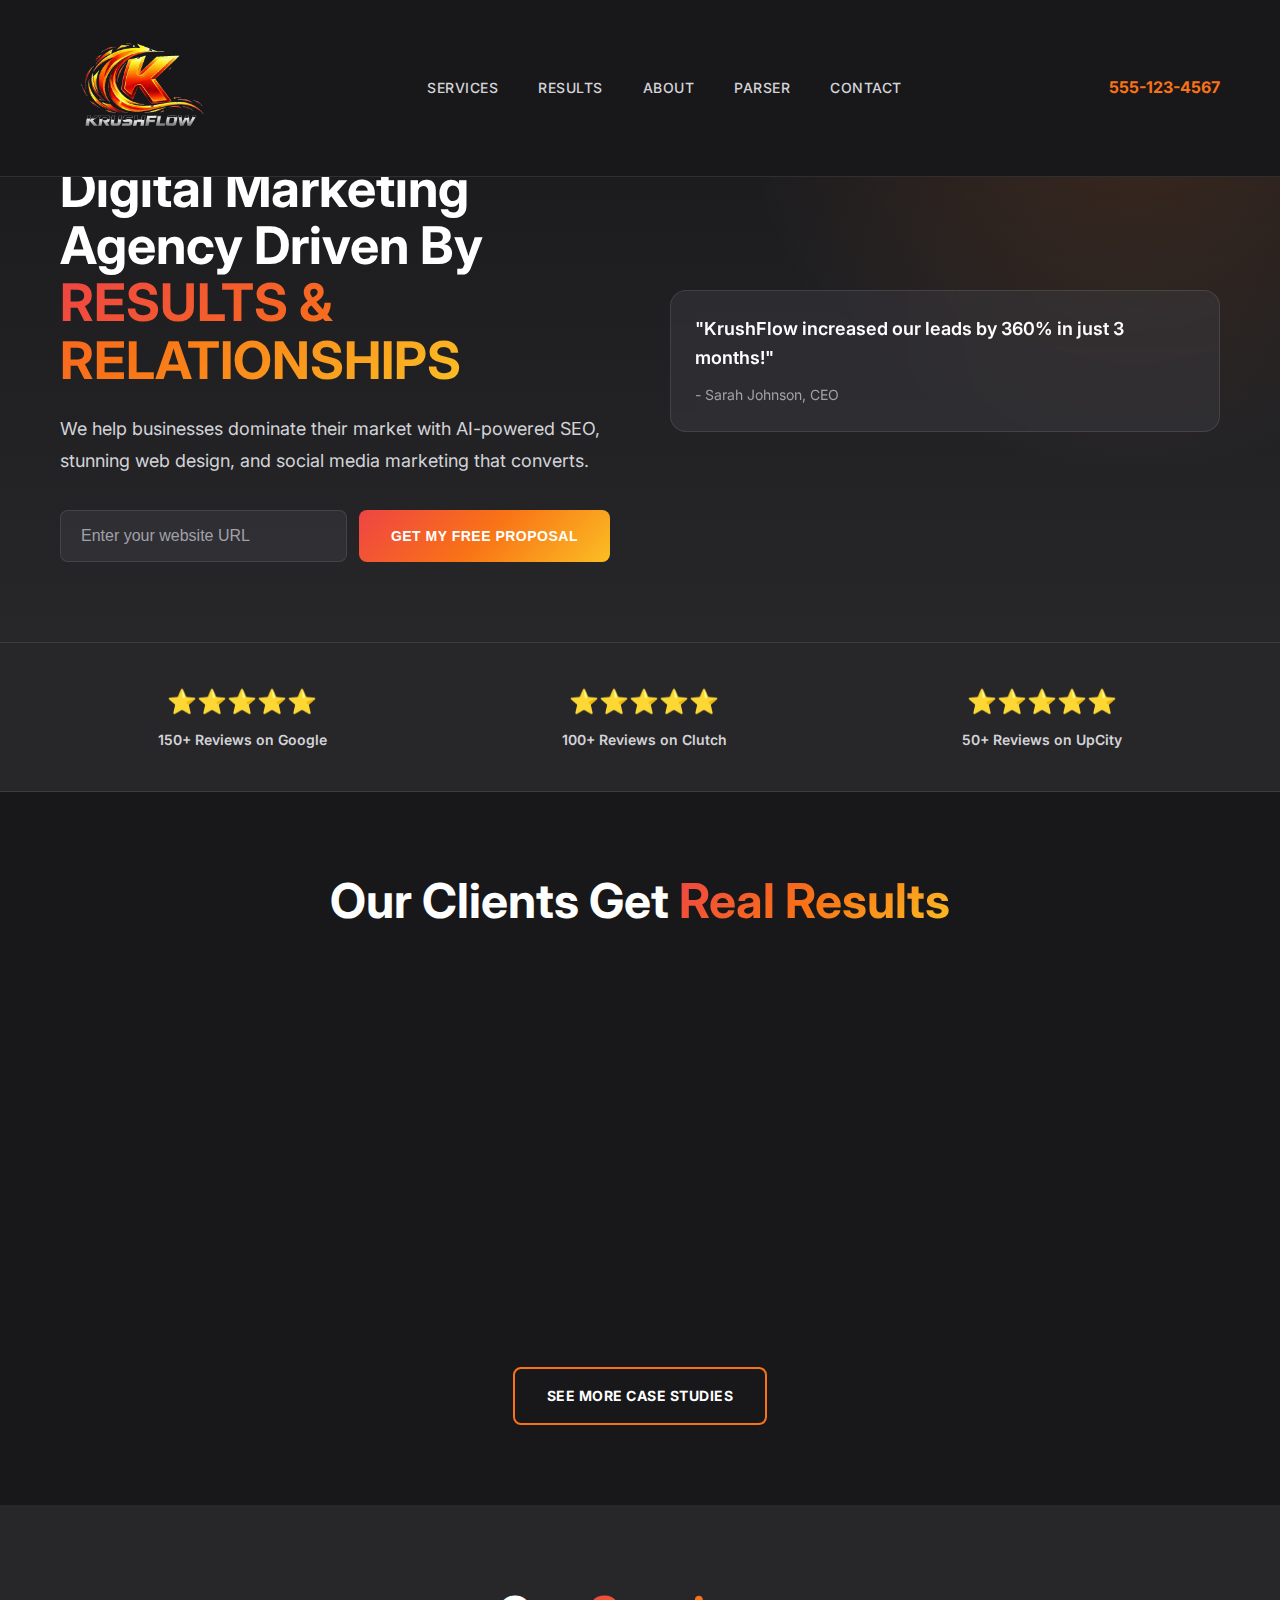
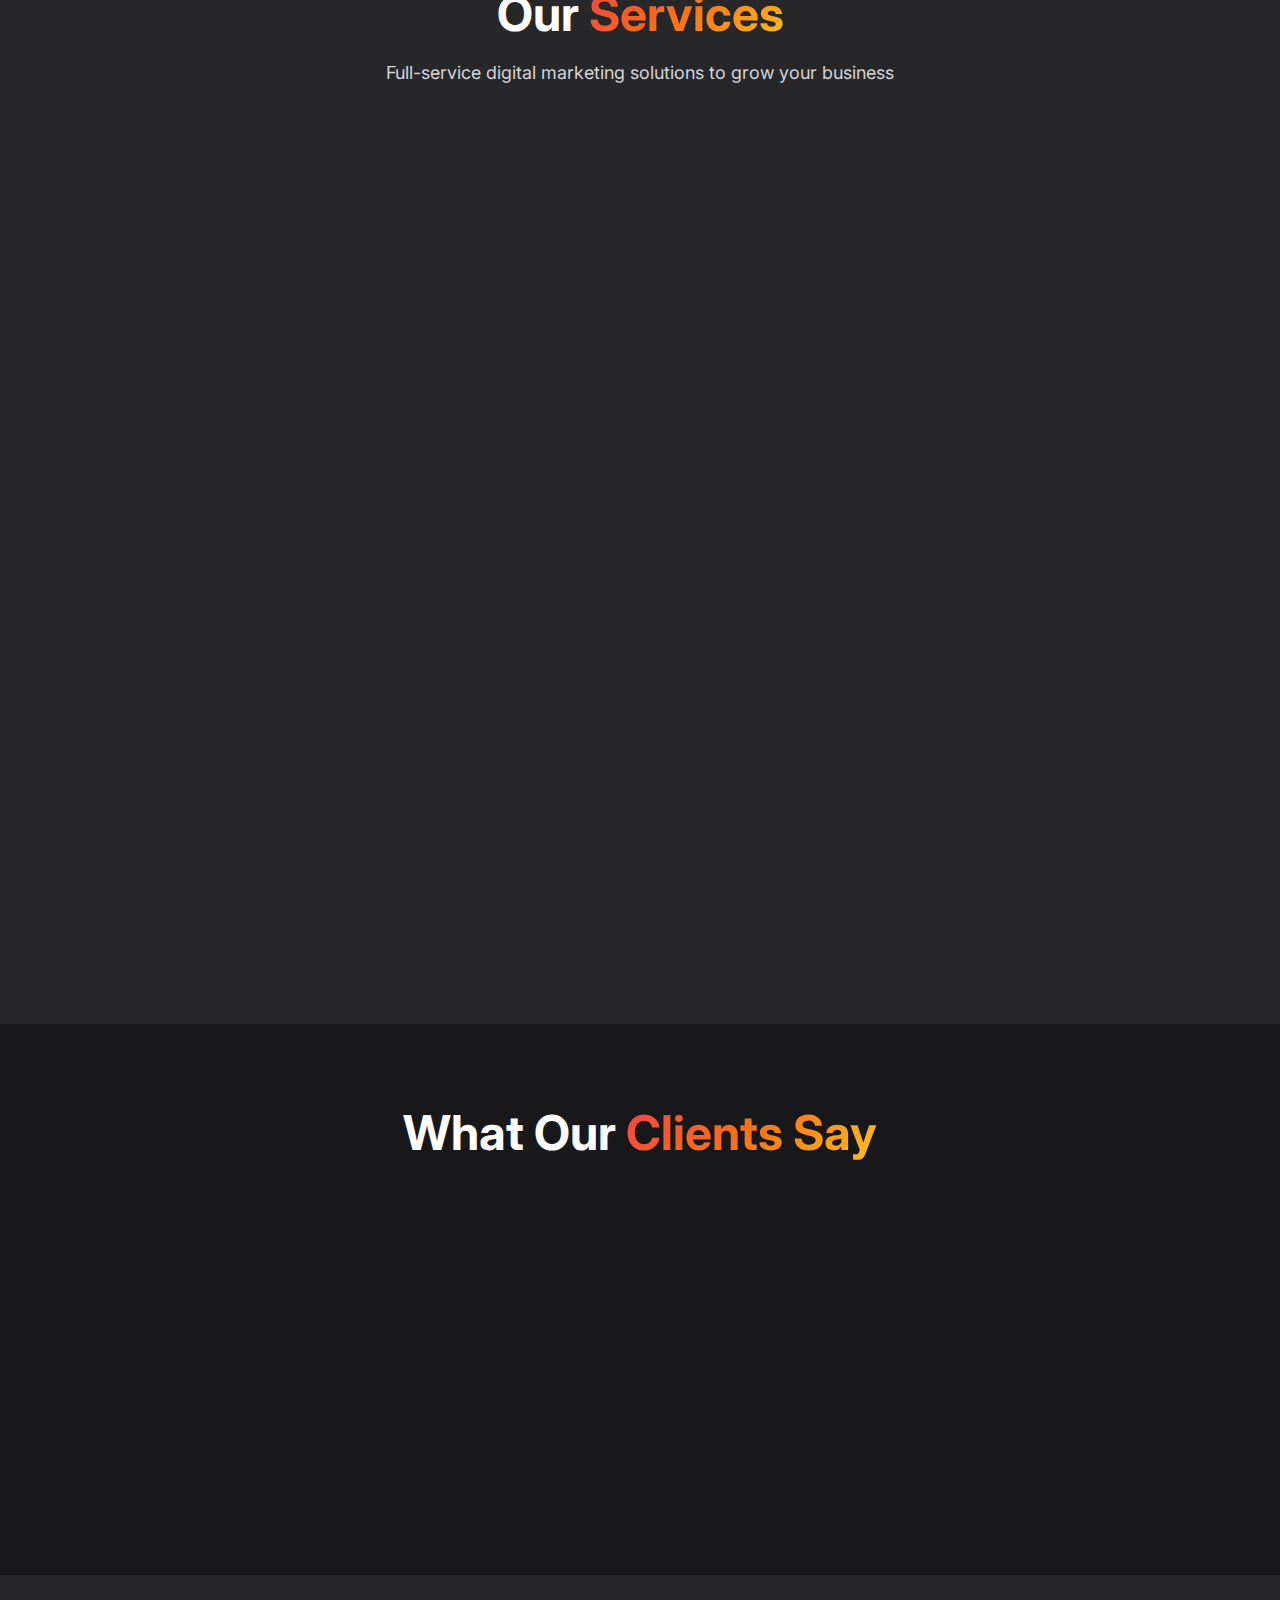
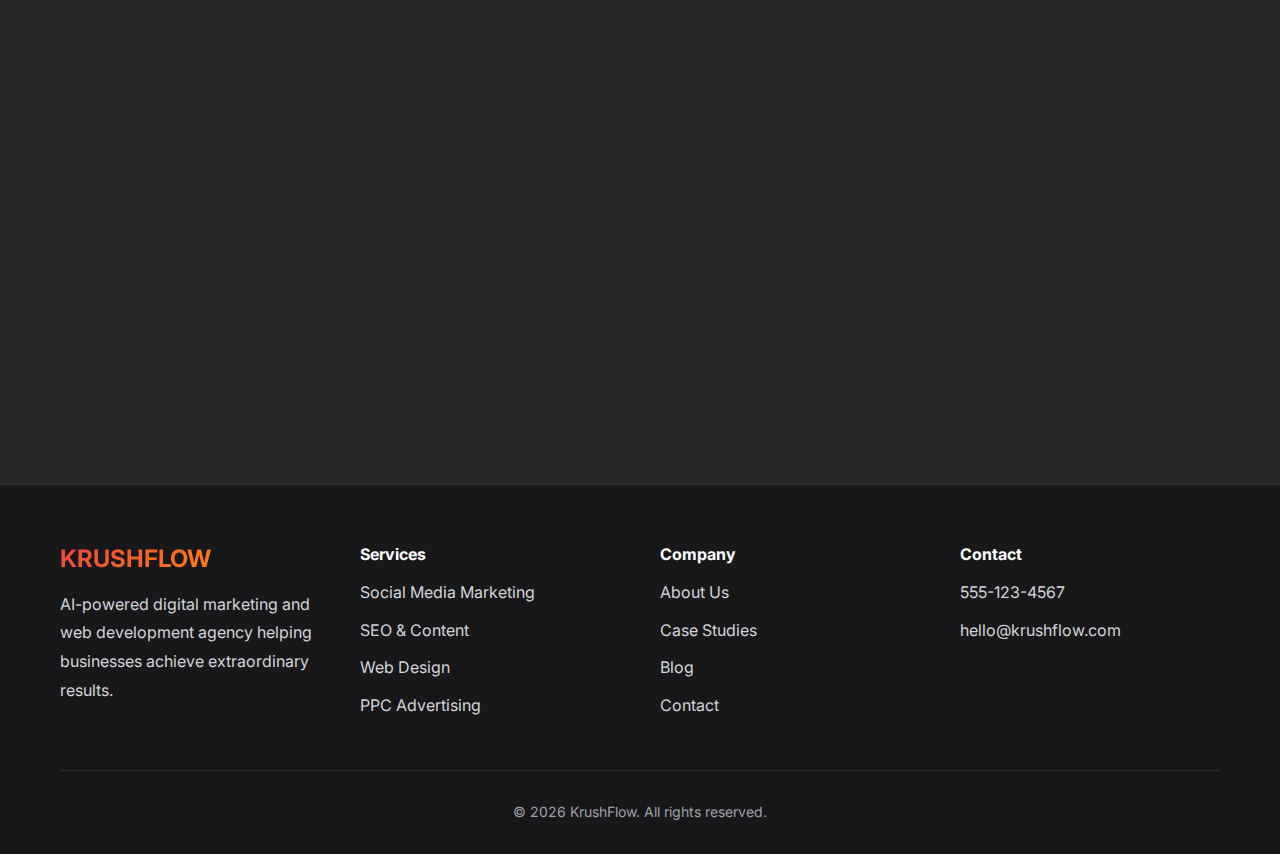
<file: index.html>
<!DOCTYPE html>
<html lang="en">
<head>
    <meta charset="UTF-8">
    <meta name="viewport" content="width=device-width, initial-scale=1.0">
    <title>KrushFlow - AI-Powered Digital Marketing & Web Development</title>
    <link rel="preconnect" href="https://fonts.googleapis.com">
    <link rel="preconnect" href="https://fonts.gstatic.com" crossorigin>
    <link href="https://fonts.googleapis.com/css2?family=Inter:wght@300;400;500;600;700;800;900&display=swap" rel="stylesheet">
    <link rel="stylesheet" href="styles.css">
</head>
<body>
    <!-- Navigation -->
    <nav class="navbar">
        <div class="container">
            <div class="nav-content">
                <div class="logo">
                    <a href="index.html" class="logo-link">
                        <img src="assets/images/logo.png" alt="KrushFlow Logo" class="logo-image">
                    </a>
                </div>
                <ul class="nav-menu">
                    <li><a href="services.html">Services</a></li>
                    <li><a href="#results">Results</a></li>
                    <li><a href="about.html">About</a></li>
                    <li><a href="parser.html">Parser</a></li>
                    <li><a href="contact.html">Contact</a></li>
                </ul>
                <a href="tel:555-123-4567" class="nav-phone">555-123-4567</a>
            </div>
        </div>
    </nav>

    <!-- Hero Section -->
    <section class="hero">
        <div class="container">
            <div class="hero-content">
                <div class="hero-left">
                    <h1 class="hero-title">
                        Digital Marketing Agency Driven By
                        <span class="text-fiery">RESULTS & RELATIONSHIPS</span>
                    </h1>
                    <p class="hero-subtitle">
                        We help businesses dominate their market with AI-powered SEO, 
                        stunning web design, and social media marketing that converts.
                    </p>
                    <form class="hero-form">
                        <input type="email" placeholder="Enter your website URL" class="hero-input">
                        <button type="submit" class="btn-primary">GET MY FREE PROPOSAL</button>
                    </form>
                </div>
                <div class="hero-right">
                    <div class="hero-image-container">
                        <div class="testimonial-card glass-card">
                            <p class="testimonial-quote">"KrushFlow increased our leads by 360% in just 3 months!"</p>
                            <p class="testimonial-author">- Sarah Johnson, CEO</p>
                        </div>
                    </div>
                </div>
            </div>
        </div>
    </section>

    <!-- Trust Bar -->
    <section class="trust-bar">
        <div class="container">
            <div class="trust-content">
                <div class="trust-item">
                    <div class="trust-logo">⭐⭐⭐⭐⭐</div>
                    <p class="trust-text">150+ Reviews on Google</p>
                </div>
                <div class="trust-item">
                    <div class="trust-logo">⭐⭐⭐⭐⭐</div>
                    <p class="trust-text">100+ Reviews on Clutch</p>
                </div>
                <div class="trust-item">
                    <div class="trust-logo">⭐⭐⭐⭐⭐</div>
                    <p class="trust-text">50+ Reviews on UpCity</p>
                </div>
            </div>
        </div>
    </section>

    <!-- Results Section -->
    <section class="results" id="results">
        <div class="container">
            <h2 class="section-title">Our Clients Get <span class="text-fiery">Real Results</span></h2>
            
            <div class="results-grid">
                <!-- Case Study 1 -->
                <div class="case-study glass-card">
                    <div class="case-study-header">
                        <h3 class="case-study-title">"The results speak for themselves!"</h3>
                    </div>
                    <div class="case-study-stats">
                        <div class="stat">
                            <div class="stat-number text-fiery">+664%</div>
                            <div class="stat-label">Organic Traffic</div>
                        </div>
                        <div class="stat">
                            <div class="stat-number text-fiery">+360%</div>
                            <div class="stat-label">Online Leads</div>
                        </div>
                    </div>
                    <p class="case-study-description">
                        Our digital marketing strategies used SEO & PPC to increase overall traffic 
                        by 664% and boost online leads by over 360%.
                    </p>
                    <a href="#" class="case-study-link">Read Case Study →</a>
                </div>

                <!-- Case Study 2 -->
                <div class="case-study glass-card">
                    <div class="case-study-header">
                        <h3 class="case-study-title">"KrushFlow goes above and beyond!"</h3>
                    </div>
                    <div class="case-study-stats">
                        <div class="stat">
                            <div class="stat-number text-fiery">+800%</div>
                            <div class="stat-label">Online Leads</div>
                        </div>
                        <div class="stat">
                            <div class="stat-number text-fiery">+640%</div>
                            <div class="stat-label">Conversion Rate</div>
                        </div>
                    </div>
                    <p class="case-study-description">
                        Our modern website design and digital marketing expertise yielded an 
                        impressive 800% uptick in leads and 640% increase in conversion rate.
                    </p>
                    <a href="#" class="case-study-link">Read Case Study →</a>
                </div>
            </div>

            <div class="cta-center">
                <a href="#contact" class="btn-secondary">SEE MORE CASE STUDIES</a>
            </div>
        </div>
    </section>

    <!-- Services Section -->
    <section class="services" id="services">
        <div class="container">
            <h2 class="section-title">Our <span class="text-fiery">Services</span></h2>
            <p class="section-subtitle">
                Full-service digital marketing solutions to grow your business
            </p>

            <div class="services-grid">
                <div class="service-card glass-card">
                    <div class="service-icon">🎯</div>
                    <h3 class="service-title">Social Media Marketing</h3>
                    <p class="service-description">
                        Build your brand and engage your audience with strategic social media campaigns 
                        that drive real business results.
                    </p>
                    <a href="#" class="service-link">Learn More →</a>
                </div>

                <div class="service-card glass-card">
                    <div class="service-icon">🚀</div>
                    <h3 class="service-title">SEO & Content Marketing</h3>
                    <p class="service-description">
                        Dominate search rankings with AI-powered SEO strategies and content that 
                        converts visitors into customers.
                    </p>
                    <a href="#" class="service-link">Learn More →</a>
                </div>

                <div class="service-card glass-card">
                    <div class="service-icon">💻</div>
                    <h3 class="service-title">Web Design & Development</h3>
                    <p class="service-description">
                        Custom websites that look stunning and perform flawlessly across all devices, 
                        optimized for conversions.
                    </p>
                    <a href="#" class="service-link">Learn More →</a>
                </div>

                <div class="service-card glass-card">
                    <div class="service-icon">📊</div>
                    <h3 class="service-title">PPC Advertising</h3>
                    <p class="service-description">
                        Maximize ROI with data-driven paid advertising campaigns on Google, 
                        Facebook, and Instagram.
                    </p>
                    <a href="#" class="service-link">Learn More →</a>
                </div>

                <div class="service-card glass-card">
                    <div class="service-icon">🤖</div>
                    <h3 class="service-title">AI Marketing Solutions</h3>
                    <p class="service-description">
                        Leverage cutting-edge AI technology to automate marketing, 
                        optimize campaigns, and scale faster.
                    </p>
                    <a href="#" class="service-link">Learn More →</a>
                </div>

                <div class="service-card glass-card">
                    <div class="service-icon">⚡</div>
                    <h3 class="service-title">Brand Strategy</h3>
                    <p class="service-description">
                        Develop a powerful brand identity that resonates with your target 
                        audience and stands out from competitors.
                    </p>
                    <a href="#" class="service-link">Learn More →</a>
                </div>
            </div>
        </div>
    </section>

    <!-- Testimonials Section -->
    <section class="testimonials">
        <div class="container">
            <h2 class="section-title">What Our <span class="text-fiery">Clients Say</span></h2>
            
            <div class="testimonials-grid">
                <div class="testimonial-card glass-card">
                    <div class="testimonial-stars">⭐⭐⭐⭐⭐</div>
                    <p class="testimonial-text">
                        "They do everything they say... no BS! KrushFlow is a much-needed blessing 
                        and exceeded our expectations in every way. They are honest, straightforward, 
                        and most of all, they deliver results."
                    </p>
                    <div class="testimonial-author-info">
                        <strong>Maria Rodriguez</strong>
                        <span>CEO, TechStart Inc.</span>
                    </div>
                </div>

                <div class="testimonial-card glass-card">
                    <div class="testimonial-stars">⭐⭐⭐⭐⭐</div>
                    <p class="testimonial-text">
                        "These guys are incredible! They've helped us grow our business and now 
                        the biggest problem we have is too much business – which is the ideal 
                        problem to have. Thanks KrushFlow!"
                    </p>
                    <div class="testimonial-author-info">
                        <strong>James Mitchell</strong>
                        <span>Founder, Growth Partners</span>
                    </div>
                </div>

                <div class="testimonial-card glass-card">
                    <div class="testimonial-stars">⭐⭐⭐⭐⭐</div>
                    <p class="testimonial-text">
                        "Working with KrushFlow has been a most pleasant experience! Their dedication 
                        and passion are exemplified by their unrivaled customer support and attentiveness 
                        to our specific needs."
                    </p>
                    <div class="testimonial-author-info">
                        <strong>David Chen</strong>
                        <span>Marketing Director, Innovate Labs</span>
                    </div>
                </div>
            </div>
        </div>
    </section>

    <!-- CTA Section -->
    <section class="cta-section" id="contact">
        <div class="container">
            <div class="cta-content glass-card">
                <h2 class="cta-title">Ready to <span class="text-fiery">Crush Your Goals?</span></h2>
                <p class="cta-subtitle">
                    Let's talk about how we can help you dominate your market and achieve 
                    extraordinary results.
                </p>
                <div class="cta-buttons">
                    <a href="#" class="btn-primary">GET YOUR FREE CONSULTATION</a>
                    <a href="tel:555-123-4567" class="btn-secondary">CALL 555-123-4567</a>
                </div>
            </div>
        </div>
    </section>

    <!-- Footer -->
    <footer class="footer">
        <div class="container">
            <div class="footer-content">
                <div class="footer-column">
                    <h3 class="footer-title">KRUSHFLOW</h3>
                    <p class="footer-text">
                        AI-powered digital marketing and web development agency helping 
                        businesses achieve extraordinary results.
                    </p>
                </div>
                <div class="footer-column">
                    <h4 class="footer-heading">Services</h4>
                    <ul class="footer-links">
                        <li><a href="#">Social Media Marketing</a></li>
                        <li><a href="#">SEO & Content</a></li>
                        <li><a href="#">Web Design</a></li>
                        <li><a href="#">PPC Advertising</a></li>
                    </ul>
                </div>
                <div class="footer-column">
                    <h4 class="footer-heading">Company</h4>
                    <ul class="footer-links">
                        <li><a href="#">About Us</a></li>
                        <li><a href="#">Case Studies</a></li>
                        <li><a href="#">Blog</a></li>
                        <li><a href="#">Contact</a></li>
                    </ul>
                </div>
                <div class="footer-column">
                    <h4 class="footer-heading">Contact</h4>
                    <ul class="footer-links">
                        <li><a href="tel:555-123-4567">555-123-4567</a></li>
                        <li><a href="mailto:hello@krushflow.com">hello@krushflow.com</a></li>
                    </ul>
                </div>
            </div>
            <div class="footer-bottom">
                <p>&copy; 2026 KrushFlow. All rights reserved.</p>
            </div>
        </div>
    </footer>

    <script src="script.js"></script>
</body>
</html>
</file>
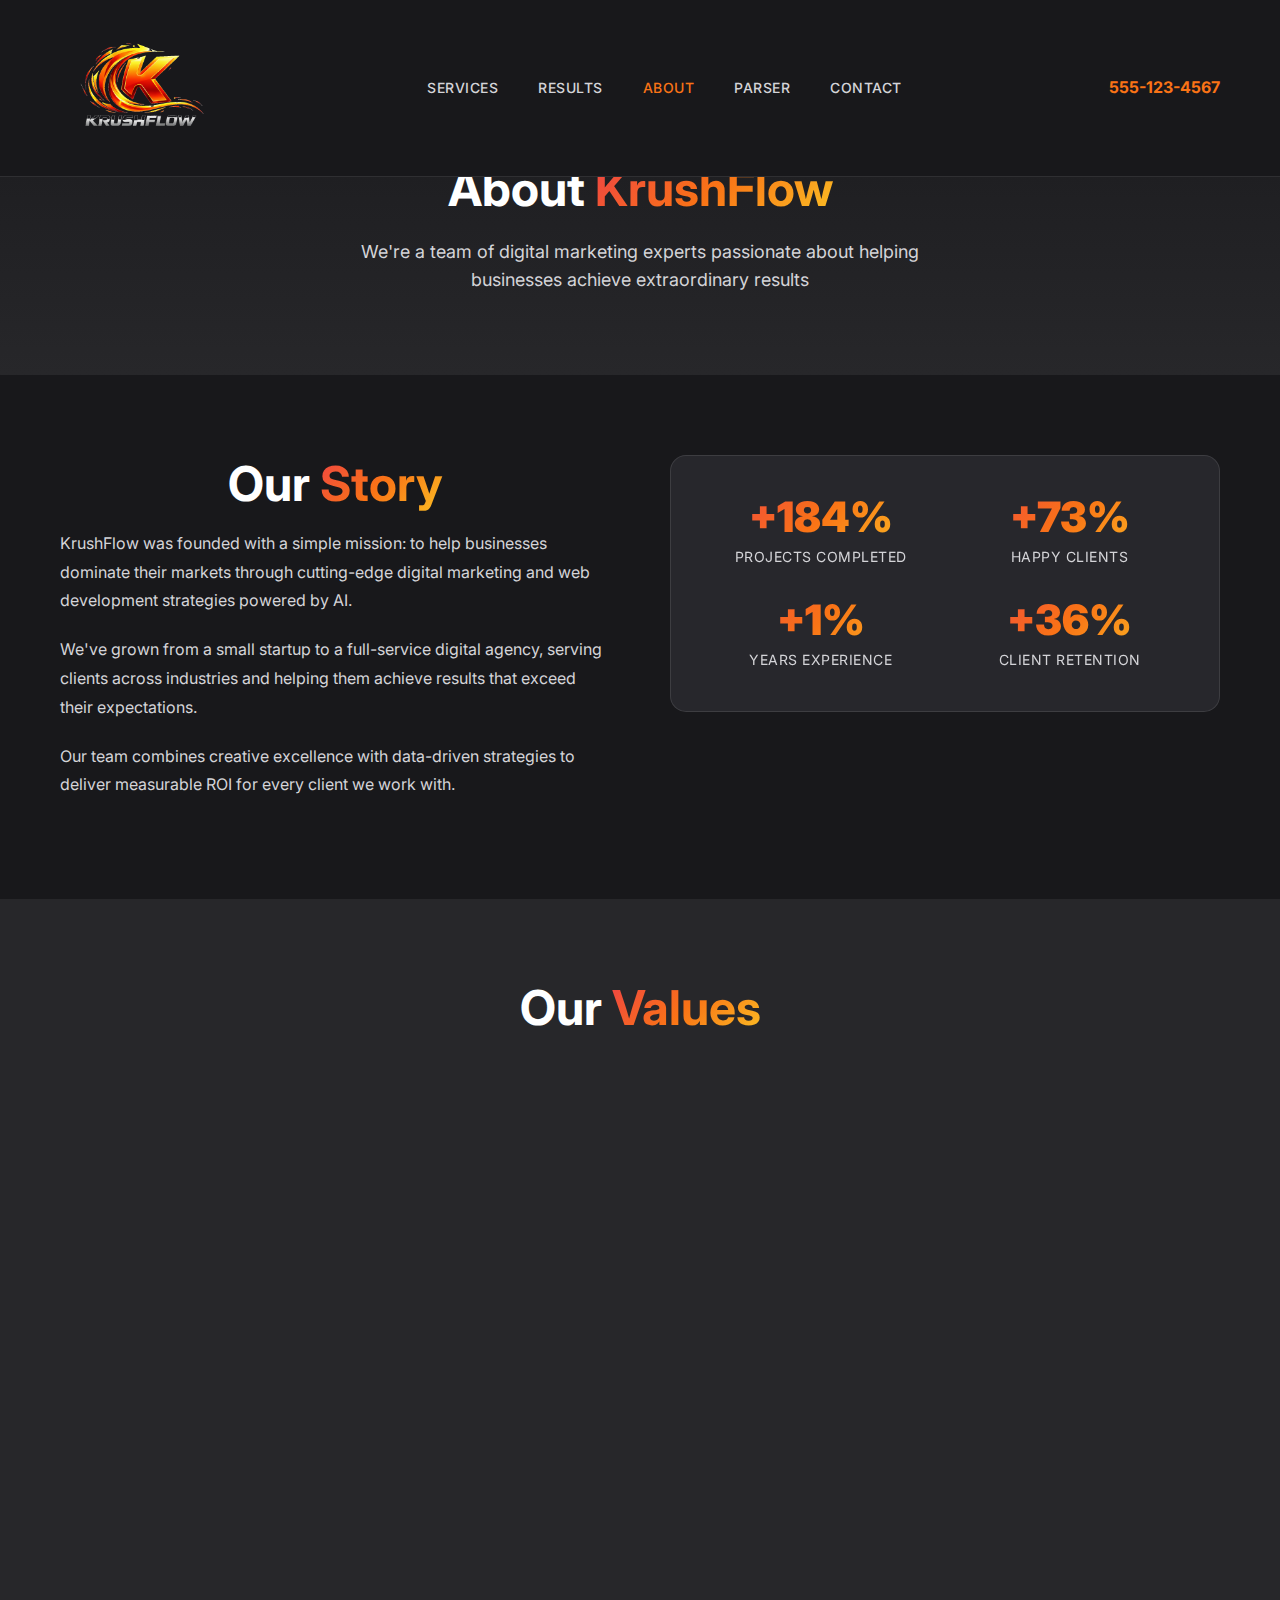
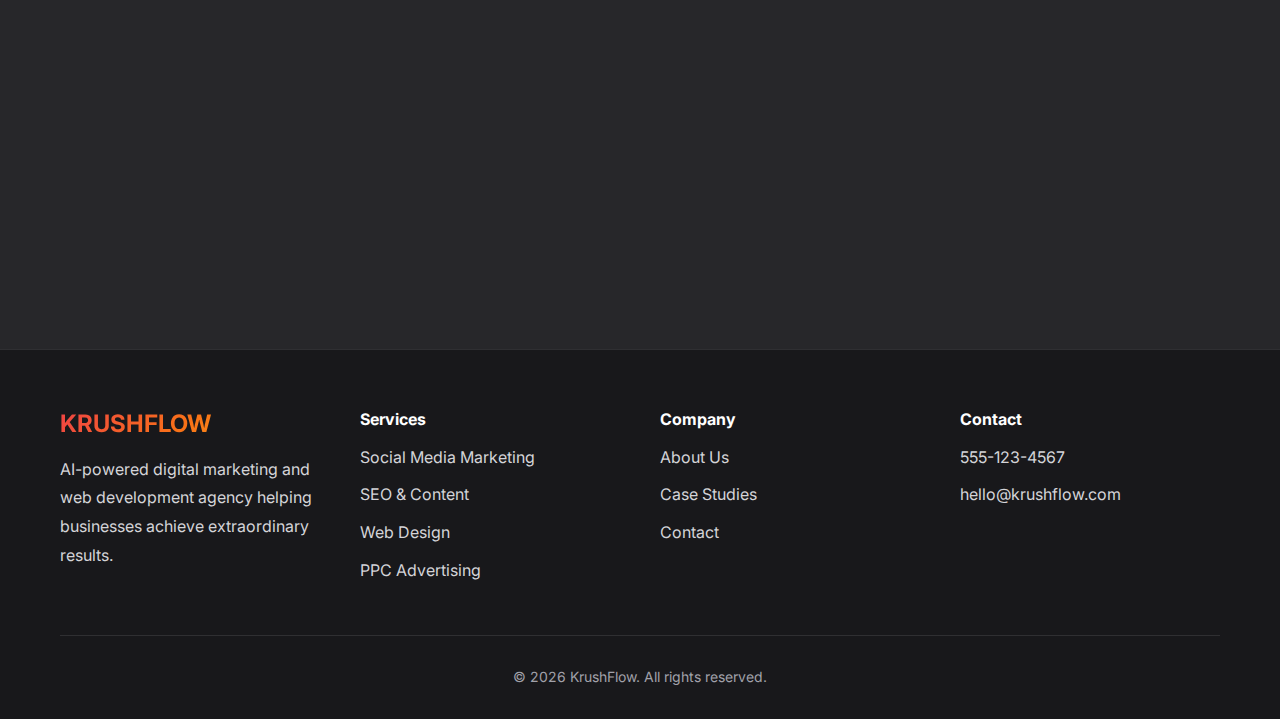
<file: about.html>
<!DOCTYPE html>
<html lang="en">
<head>
    <meta charset="UTF-8">
    <meta name="viewport" content="width=device-width, initial-scale=1.0">
    <title>About Us - KrushFlow</title>
    <link rel="preconnect" href="https://fonts.googleapis.com">
    <link rel="preconnect" href="https://fonts.gstatic.com" crossorigin>
    <link href="https://fonts.googleapis.com/css2?family=Inter:wght@300;400;500;600;700;800;900&display=swap" rel="stylesheet">
    <link rel="stylesheet" href="styles.css">
</head>
<body>
    <!-- Navigation -->
    <nav class="navbar">
        <div class="container">
            <div class="nav-content">
                <div class="logo">
                    <a href="index.html" class="logo-link">
                        <img src="assets/images/logo.png" alt="KrushFlow Logo" class="logo-image">
                    </a>
                </div>
                <ul class="nav-menu">
                    <li><a href="services.html">Services</a></li>
                    <li><a href="index.html#results">Results</a></li>
                    <li><a href="about.html" class="active">About</a></li>
                    <li><a href="parser.html">Parser</a></li>
                    <li><a href="contact.html">Contact</a></li>
                </ul>
                <a href="tel:555-123-4567" class="nav-phone">555-123-4567</a>
            </div>
        </div>
    </nav>

    <!-- Page Hero -->
    <section class="page-hero">
        <div class="container">
            <h1 class="page-title">About <span class="text-fiery">KrushFlow</span></h1>
            <p class="page-subtitle">We're a team of digital marketing experts passionate about helping businesses achieve extraordinary results</p>
        </div>
    </section>

    <!-- About Content -->
    <section class="about-content">
        <div class="container">
            <div class="about-grid">
                <div class="about-text">
                    <h2 class="section-title">Our <span class="text-fiery">Story</span></h2>
                    <p>KrushFlow was founded with a simple mission: to help businesses dominate their markets through cutting-edge digital marketing and web development strategies powered by AI.</p>
                    <p>We've grown from a small startup to a full-service digital agency, serving clients across industries and helping them achieve results that exceed their expectations.</p>
                    <p>Our team combines creative excellence with data-driven strategies to deliver measurable ROI for every client we work with.</p>
                </div>
                <div class="about-stats glass-card">
                    <div class="stat-item">
                        <div class="stat-number text-fiery">500+</div>
                        <div class="stat-label">Projects Completed</div>
                    </div>
                    <div class="stat-item">
                        <div class="stat-number text-fiery">200+</div>
                        <div class="stat-label">Happy Clients</div>
                    </div>
                    <div class="stat-item">
                        <div class="stat-number text-fiery">5+</div>
                        <div class="stat-label">Years Experience</div>
                    </div>
                    <div class="stat-item">
                        <div class="stat-number text-fiery">98%</div>
                        <div class="stat-label">Client Retention</div>
                    </div>
                </div>
            </div>
        </div>
    </section>

    <!-- Values Section -->
    <section class="values-section">
        <div class="container">
            <h2 class="section-title">Our <span class="text-fiery">Values</span></h2>
            <div class="values-grid">
                <div class="value-card glass-card">
                    <div class="value-icon">🎯</div>
                    <h3 class="value-title">Results-Driven</h3>
                    <p class="value-description">We measure success by the tangible results we deliver for our clients.</p>
                </div>
                <div class="value-card glass-card">
                    <div class="value-icon">🤝</div>
                    <h3 class="value-title">Partnership</h3>
                    <p class="value-description">We build long-term relationships based on trust and mutual success.</p>
                </div>
                <div class="value-card glass-card">
                    <div class="value-icon">💡</div>
                    <h3 class="value-title">Innovation</h3>
                    <p class="value-description">We leverage the latest AI and marketing technologies to stay ahead.</p>
                </div>
                <div class="value-card glass-card">
                    <div class="value-icon">⚡</div>
                    <h3 class="value-title">Excellence</h3>
                    <p class="value-description">We never settle for good enough – we strive for extraordinary.</p>
                </div>
            </div>
        </div>
    </section>

    <!-- CTA Section -->
    <section class="cta-section">
        <div class="container">
            <div class="cta-content glass-card">
                <h2 class="cta-title">Ready to <span class="text-fiery">Work Together?</span></h2>
                <p class="cta-subtitle">Let's discuss how we can help you achieve your business goals.</p>
                <div class="cta-buttons">
                    <a href="contact.html" class="btn-primary">GET IN TOUCH</a>
                    <a href="tel:555-123-4567" class="btn-secondary">CALL 555-123-4567</a>
                </div>
            </div>
        </div>
    </section>

    <!-- Footer -->
    <footer class="footer">
        <div class="container">
            <div class="footer-content">
                <div class="footer-column">
                    <h3 class="footer-title">KRUSHFLOW</h3>
                    <p class="footer-text">
                        AI-powered digital marketing and web development agency helping 
                        businesses achieve extraordinary results.
                    </p>
                </div>
                <div class="footer-column">
                    <h4 class="footer-heading">Services</h4>
                    <ul class="footer-links">
                        <li><a href="services.html">Social Media Marketing</a></li>
                        <li><a href="services.html">SEO & Content</a></li>
                        <li><a href="services.html">Web Design</a></li>
                        <li><a href="services.html">PPC Advertising</a></li>
                    </ul>
                </div>
                <div class="footer-column">
                    <h4 class="footer-heading">Company</h4>
                    <ul class="footer-links">
                        <li><a href="about.html">About Us</a></li>
                        <li><a href="index.html#results">Case Studies</a></li>
                        <li><a href="contact.html">Contact</a></li>
                    </ul>
                </div>
                <div class="footer-column">
                    <h4 class="footer-heading">Contact</h4>
                    <ul class="footer-links">
                        <li><a href="tel:555-123-4567">555-123-4567</a></li>
                        <li><a href="mailto:hello@krushflow.com">hello@krushflow.com</a></li>
                    </ul>
                </div>
            </div>
            <div class="footer-bottom">
                <p>&copy; 2026 KrushFlow. All rights reserved.</p>
            </div>
        </div>
    </footer>

    <script src="script.js"></script>
</body>
</html>
</file>
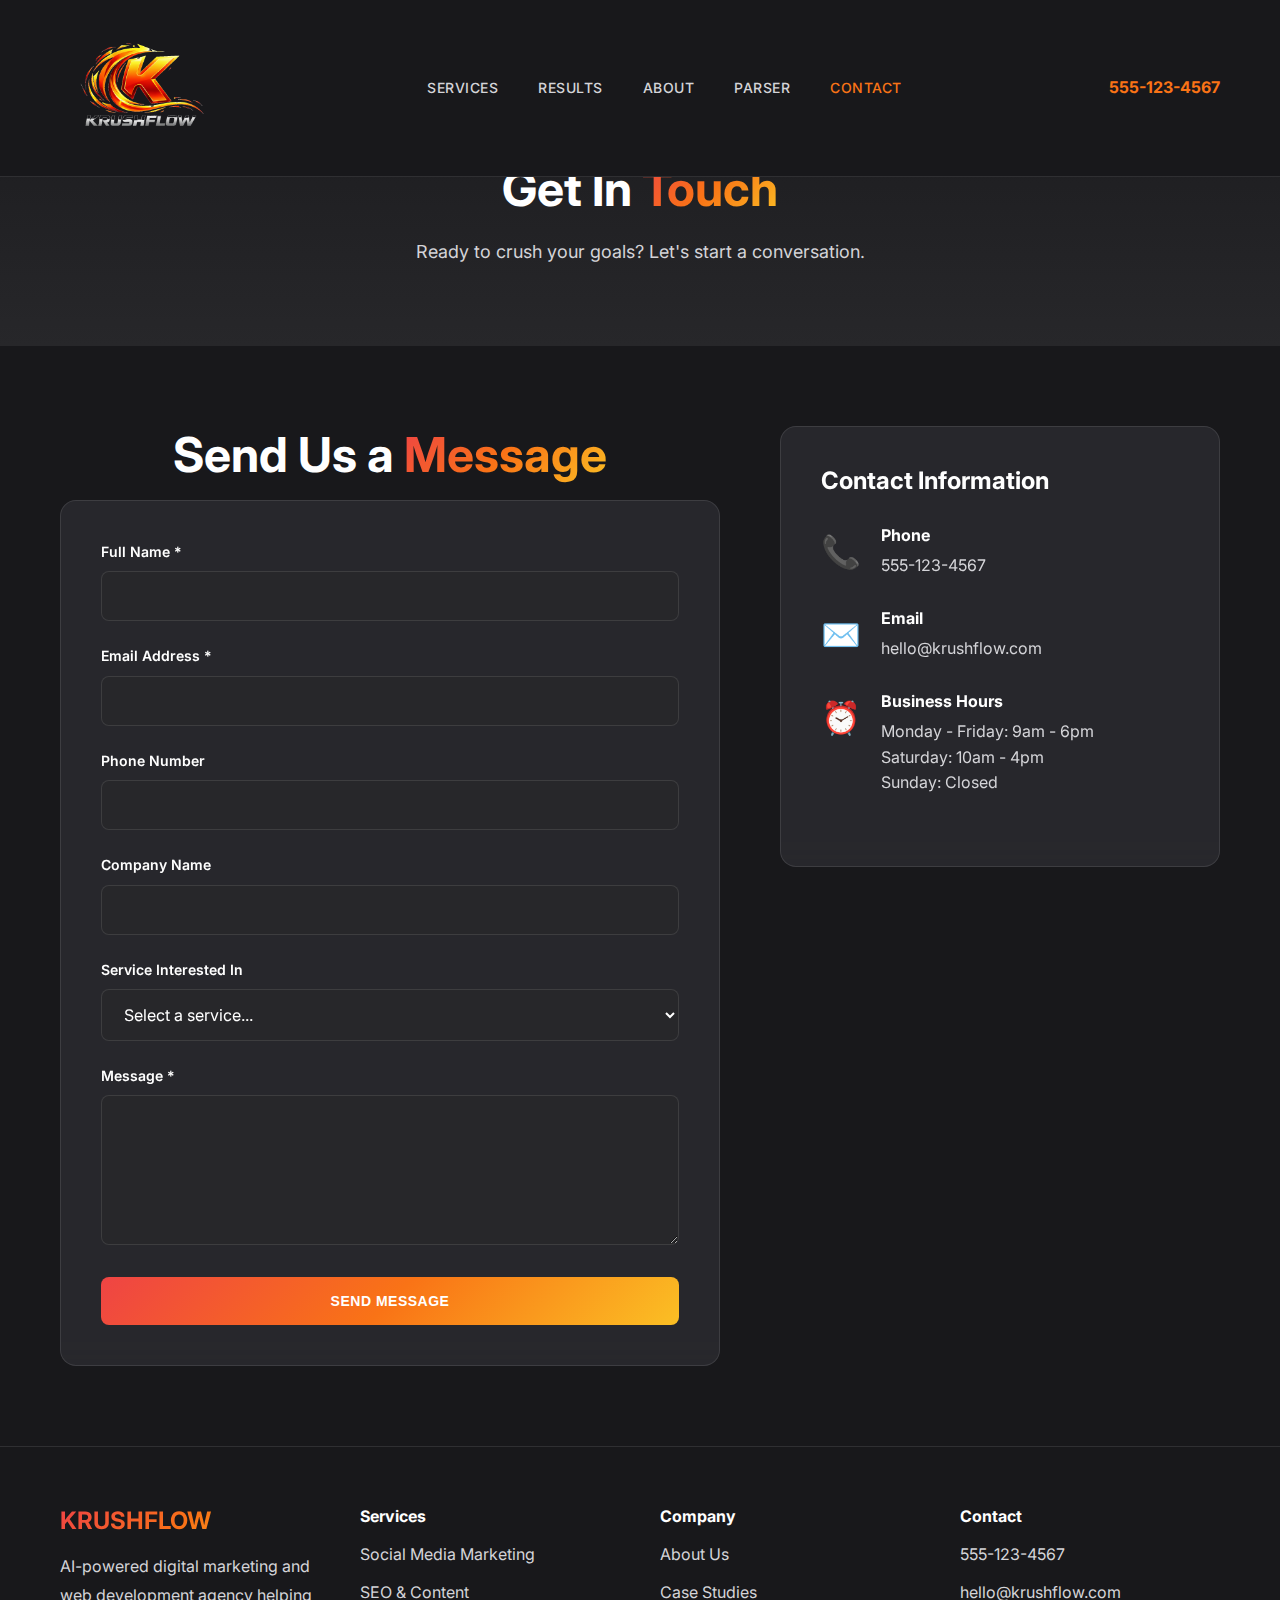
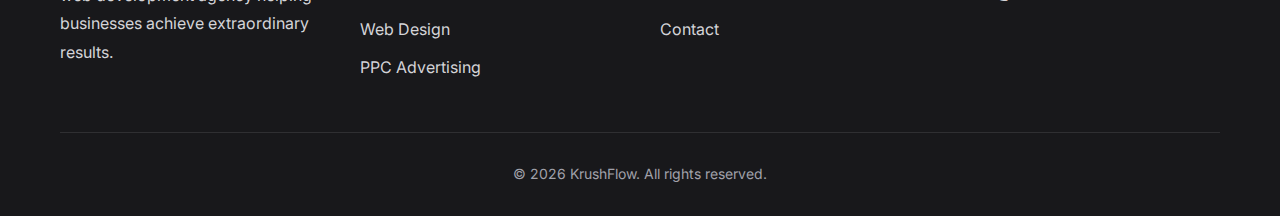
<file: contact.html>
<!DOCTYPE html>
<html lang="en">
<head>
    <meta charset="UTF-8">
    <meta name="viewport" content="width=device-width, initial-scale=1.0">
    <title>Contact Us - KrushFlow</title>
    <link rel="preconnect" href="https://fonts.googleapis.com">
    <link rel="preconnect" href="https://fonts.gstatic.com" crossorigin>
    <link href="https://fonts.googleapis.com/css2?family=Inter:wght@300;400;500;600;700;800;900&display=swap" rel="stylesheet">
    <link rel="stylesheet" href="styles.css">
</head>
<body>
    <!-- Navigation -->
    <nav class="navbar">
        <div class="container">
            <div class="nav-content">
                <div class="logo">
                    <a href="index.html" class="logo-link">
                        <img src="assets/images/logo.png" alt="KrushFlow Logo" class="logo-image">
                    </a>
                </div>
                <ul class="nav-menu">
                    <li><a href="services.html">Services</a></li>
                    <li><a href="index.html#results">Results</a></li>
                    <li><a href="about.html">About</a></li>
                    <li><a href="parser.html">Parser</a></li>
                    <li><a href="contact.html" class="active">Contact</a></li>
                </ul>
                <a href="tel:555-123-4567" class="nav-phone">555-123-4567</a>
            </div>
        </div>
    </nav>

    <!-- Page Hero -->
    <section class="page-hero">
        <div class="container">
            <h1 class="page-title">Get In <span class="text-fiery">Touch</span></h1>
            <p class="page-subtitle">Ready to crush your goals? Let's start a conversation.</p>
        </div>
    </section>

    <!-- Contact Section -->
    <section class="contact-section">
        <div class="container">
            <div class="contact-grid">
                <!-- Contact Form -->
                <div class="contact-form-container">
                    <h2 class="section-title">Send Us a <span class="text-fiery">Message</span></h2>
                    <form class="contact-form glass-card" id="contactForm">
                        <div class="form-group">
                            <label for="name">Full Name *</label>
                            <input type="text" id="name" name="name" required class="form-input">
                        </div>
                        
                        <div class="form-group">
                            <label for="email">Email Address *</label>
                            <input type="email" id="email" name="email" required class="form-input">
                        </div>
                        
                        <div class="form-group">
                            <label for="phone">Phone Number</label>
                            <input type="tel" id="phone" name="phone" class="form-input">
                        </div>
                        
                        <div class="form-group">
                            <label for="company">Company Name</label>
                            <input type="text" id="company" name="company" class="form-input">
                        </div>
                        
                        <div class="form-group">
                            <label for="service">Service Interested In</label>
                            <select id="service" name="service" class="form-input">
                                <option value="">Select a service...</option>
                                <option value="social-media">Social Media Marketing</option>
                                <option value="seo">SEO & Content Marketing</option>
                                <option value="web-design">Web Design & Development</option>
                                <option value="ppc">PPC Advertising</option>
                                <option value="ai-marketing">AI Marketing Solutions</option>
                                <option value="brand-strategy">Brand Strategy</option>
                                <option value="other">Other</option>
                            </select>
                        </div>
                        
                        <div class="form-group">
                            <label for="message">Message *</label>
                            <textarea id="message" name="message" rows="6" required class="form-input"></textarea>
                        </div>
                        
                        <button type="submit" class="btn-primary btn-full-width">SEND MESSAGE</button>
                        
                        <div id="formMessage" class="form-message"></div>
                    </form>
                </div>

                <!-- Contact Info -->
                <div class="contact-info">
                    <div class="contact-info-card glass-card">
                        <h3 class="contact-info-title">Contact Information</h3>
                        
                        <div class="contact-info-item">
                            <div class="contact-info-icon">📞</div>
                            <div class="contact-info-content">
                                <h4>Phone</h4>
                                <a href="tel:555-123-4567">555-123-4567</a>
                            </div>
                        </div>
                        
                        <div class="contact-info-item">
                            <div class="contact-info-icon">✉️</div>
                            <div class="contact-info-content">
                                <h4>Email</h4>
                                <a href="mailto:hello@krushflow.com">hello@krushflow.com</a>
                            </div>
                        </div>
                        
                        <div class="contact-info-item">
                            <div class="contact-info-icon">⏰</div>
                            <div class="contact-info-content">
                                <h4>Business Hours</h4>
                                <p>Monday - Friday: 9am - 6pm<br>Saturday: 10am - 4pm<br>Sunday: Closed</p>
                            </div>
                        </div>
                    </div>

                    <div class="contact-info-card glass-card">
                        <h3 class="contact-info-title">Why Choose KrushFlow?</h3>
                        <ul class="why-choose-list">
                            <li>✓ Proven track record of success</li>
                            <li>✓ AI-powered marketing strategies</li>
                            <li>✓ Transparent reporting & communication</li>
                            <li>✓ Dedicated account manager</li>
                            <li>✓ 98% client retention rate</li>
                        </ul>
                    </div>
                </div>
            </div>
        </div>
    </section>

    <!-- Footer -->
    <footer class="footer">
        <div class="container">
            <div class="footer-content">
                <div class="footer-column">
                    <h3 class="footer-title">KRUSHFLOW</h3>
                    <p class="footer-text">
                        AI-powered digital marketing and web development agency helping 
                        businesses achieve extraordinary results.
                    </p>
                </div>
                <div class="footer-column">
                    <h4 class="footer-heading">Services</h4>
                    <ul class="footer-links">
                        <li><a href="services.html">Social Media Marketing</a></li>
                        <li><a href="services.html">SEO & Content</a></li>
                        <li><a href="services.html">Web Design</a></li>
                        <li><a href="services.html">PPC Advertising</a></li>
                    </ul>
                </div>
                <div class="footer-column">
                    <h4 class="footer-heading">Company</h4>
                    <ul class="footer-links">
                        <li><a href="about.html">About Us</a></li>
                        <li><a href="index.html#results">Case Studies</a></li>
                        <li><a href="contact.html">Contact</a></li>
                    </ul>
                </div>
                <div class="footer-column">
                    <h4 class="footer-heading">Contact</h4>
                    <ul class="footer-links">
                        <li><a href="tel:555-123-4567">555-123-4567</a></li>
                        <li><a href="mailto:hello@krushflow.com">hello@krushflow.com</a></li>
                    </ul>
                </div>
            </div>
            <div class="footer-bottom">
                <p>&copy; 2026 KrushFlow. All rights reserved.</p>
            </div>
        </div>
    </footer>

    <script src="script.js"></script>
    <script src="contact.js"></script>
</body>
</html>
</file>
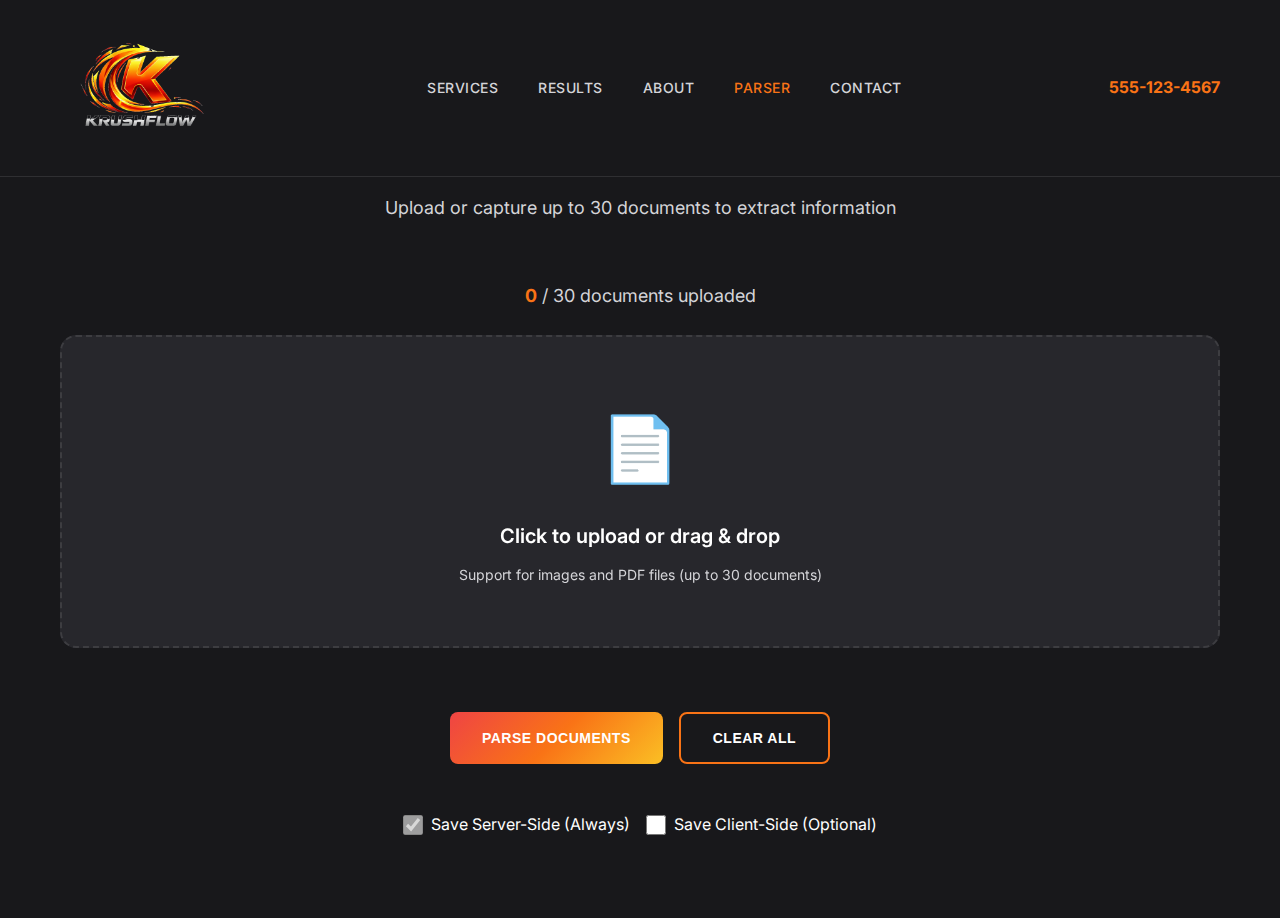
<file: parser.html>
<!DOCTYPE html>
<html lang="en">
<head>
    <meta charset="UTF-8">
    <meta name="viewport" content="width=device-width, initial-scale=1.0">
    <title>Document Parser - KrushFlow</title>
    <link rel="preconnect" href="https://fonts.googleapis.com">
    <link rel="preconnect" href="https://fonts.gstatic.com" crossorigin>
    <link href="https://fonts.googleapis.com/css2?family=Inter:wght@300;400;500;600;700;800;900&display=swap" rel="stylesheet">
    <link rel="stylesheet" href="styles.css">
    <style>
        .parser-container {
            padding: 120px 20px 80px;
            min-height: 100vh;
        }
        
        .parser-header {
            text-align: center;
            margin-bottom: 48px;
        }
        
        .parser-title {
            font-size: 48px;
            margin-bottom: 16px;
        }
        
        .upload-area {
            background: var(--glass-bg);
            backdrop-filter: blur(10px);
            border: 2px dashed var(--glass-border);
            border-radius: 16px;
            padding: 60px 40px;
            text-align: center;
            margin-bottom: 32px;
            cursor: pointer;
            transition: all 0.3s ease;
        }
        
        .upload-area:hover {
            border-color: var(--brand-orange);
            background: rgba(249, 115, 22, 0.1);
        }
        
        .upload-area.dragover {
            border-color: var(--brand-orange);
            background: rgba(249, 115, 22, 0.2);
        }
        
        .upload-icon {
            font-size: 64px;
            margin-bottom: 20px;
        }
        
        .upload-text {
            font-size: 20px;
            font-weight: 600;
            margin-bottom: 12px;
        }
        
        .upload-hint {
            color: var(--text-secondary);
            font-size: 14px;
        }
        
        .document-grid {
            display: grid;
            grid-template-columns: repeat(auto-fill, minmax(200px, 1fr));
            gap: 20px;
            margin-bottom: 32px;
        }
        
        .document-item {
            background: var(--glass-bg);
            border: 1px solid var(--glass-border);
            border-radius: 12px;
            padding: 16px;
            position: relative;
        }
        
        .document-preview {
            width: 100%;
            height: 150px;
            object-fit: cover;
            border-radius: 8px;
            margin-bottom: 12px;
        }
        
        .document-name {
            font-size: 14px;
            color: var(--text-secondary);
            overflow: hidden;
            text-overflow: ellipsis;
            white-space: nowrap;
        }
        
        .remove-btn {
            position: absolute;
            top: 8px;
            right: 8px;
            background: var(--brand-red);
            color: white;
            border: none;
            border-radius: 50%;
            width: 32px;
            height: 32px;
            cursor: pointer;
            font-size: 18px;
            display: flex;
            align-items: center;
            justify-content: center;
        }
        
        .parse-actions {
            display: flex;
            gap: 16px;
            justify-content: center;
            margin-bottom: 48px;
        }
        
        .results-section {
            background: var(--glass-bg);
            backdrop-filter: blur(10px);
            border: 1px solid var(--glass-border);
            border-radius: 16px;
            padding: 32px;
            margin-top: 32px;
        }
        
        .results-title {
            font-size: 24px;
            margin-bottom: 24px;
        }
        
        .parsed-data {
            background: var(--zinc-800);
            border-radius: 8px;
            padding: 20px;
            font-family: 'Courier New', monospace;
            font-size: 14px;
            color: var(--text-secondary);
            max-height: 400px;
            overflow-y: auto;
            white-space: pre-wrap;
        }
        
        .document-counter {
            text-align: center;
            font-size: 18px;
            color: var(--text-secondary);
            margin-bottom: 24px;
        }
        
        .document-counter span {
            color: var(--brand-orange);
            font-weight: 700;
        }
        
        .storage-options {
            display: flex;
            gap: 16px;
            justify-content: center;
            margin-top: 24px;
        }
        
        .storage-option {
            display: flex;
            align-items: center;
            gap: 8px;
        }
        
        .storage-option input[type="checkbox"] {
            width: 20px;
            height: 20px;
            cursor: pointer;
        }
    </style>
</head>
<body>
    <!-- Navigation -->
    <nav class="navbar">
        <div class="container">
            <div class="nav-content">
                <div class="logo">
                    <a href="index.html" class="logo-link">
                        <img src="assets/images/logo.png" alt="KrushFlow Logo" class="logo-image">
                    </a>
                </div>
                <ul class="nav-menu">
                    <li><a href="services.html">Services</a></li>
                    <li><a href="index.html#results">Results</a></li>
                    <li><a href="about.html">About</a></li>
                    <li><a href="parser.html" class="active">Parser</a></li>
                    <li><a href="contact.html">Contact</a></li>
                </ul>
                <a href="tel:555-123-4567" class="nav-phone">555-123-4567</a>
            </div>
        </div>
    </nav>

    <!-- Parser Section -->
    <section class="parser-container">
        <div class="container">
            <div class="parser-header">
                <h1 class="parser-title">Document <span class="text-fiery">Parser</span></h1>
                <p class="section-subtitle">Upload or capture up to 30 documents to extract information</p>
            </div>

            <div class="document-counter">
                <span id="documentCount">0</span> / 30 documents uploaded
            </div>

            <div class="upload-area" id="uploadArea">
                <div class="upload-icon">📄</div>
                <div class="upload-text">Click to upload or drag & drop</div>
                <div class="upload-hint">Support for images and PDF files (up to 30 documents)</div>
                <input type="file" id="fileInput" multiple accept="image/*,.pdf" style="display: none;">
            </div>

            <div class="document-grid" id="documentGrid"></div>

            <div class="parse-actions">
                <button class="btn-primary" id="parseBtn" disabled>PARSE DOCUMENTS</button>
                <button class="btn-secondary" id="clearBtn">CLEAR ALL</button>
            </div>

            <div class="storage-options">
                <div class="storage-option">
                    <input type="checkbox" id="saveServerSide" checked disabled>
                    <label for="saveServerSide">Save Server-Side (Always)</label>
                </div>
                <div class="storage-option">
                    <input type="checkbox" id="saveClientSide">
                    <label for="saveClientSide">Save Client-Side (Optional)</label>
                </div>
            </div>

            <div class="results-section" id="resultsSection" style="display: none;">
                <h2 class="results-title">Parsed <span class="text-fiery">Results</span></h2>
                <div class="parsed-data" id="parsedData"></div>
            </div>
        </div>
    </section>

    <script src="parser.js"></script>
</body>
</html>
</file>
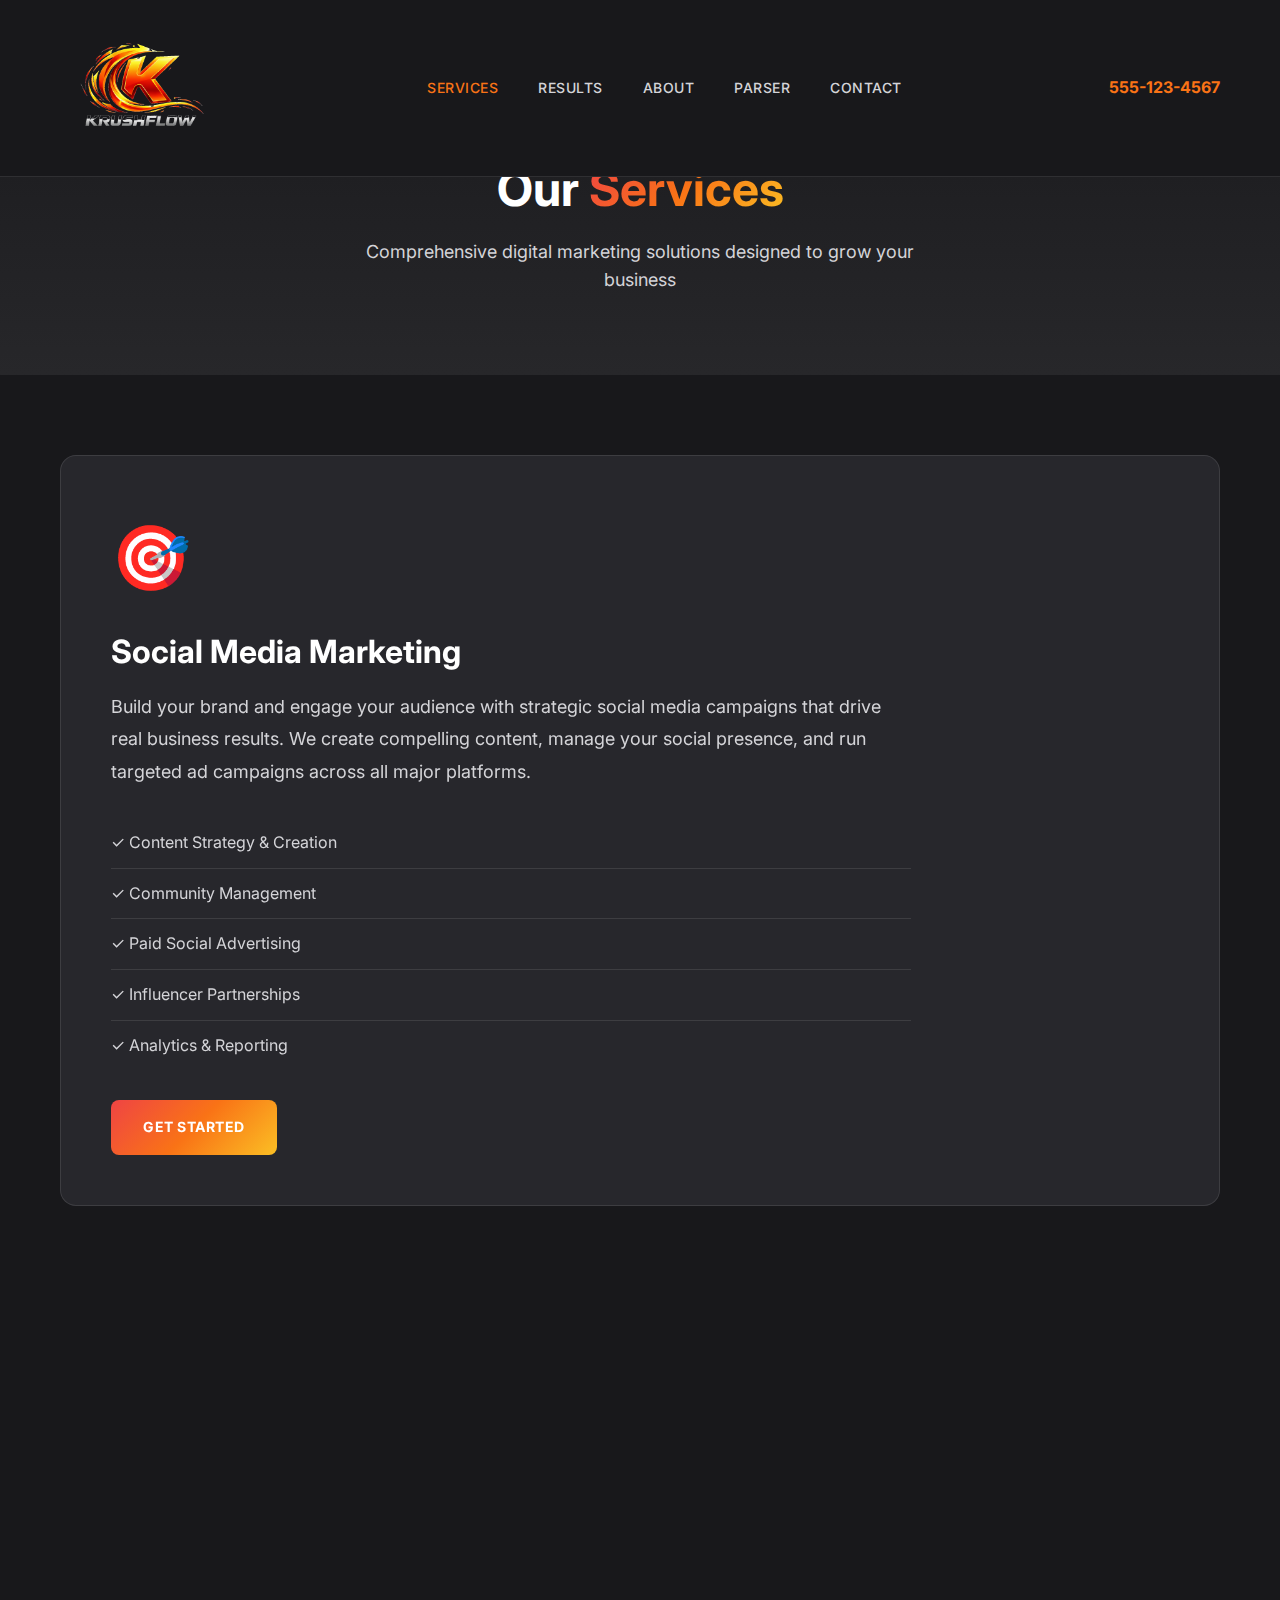
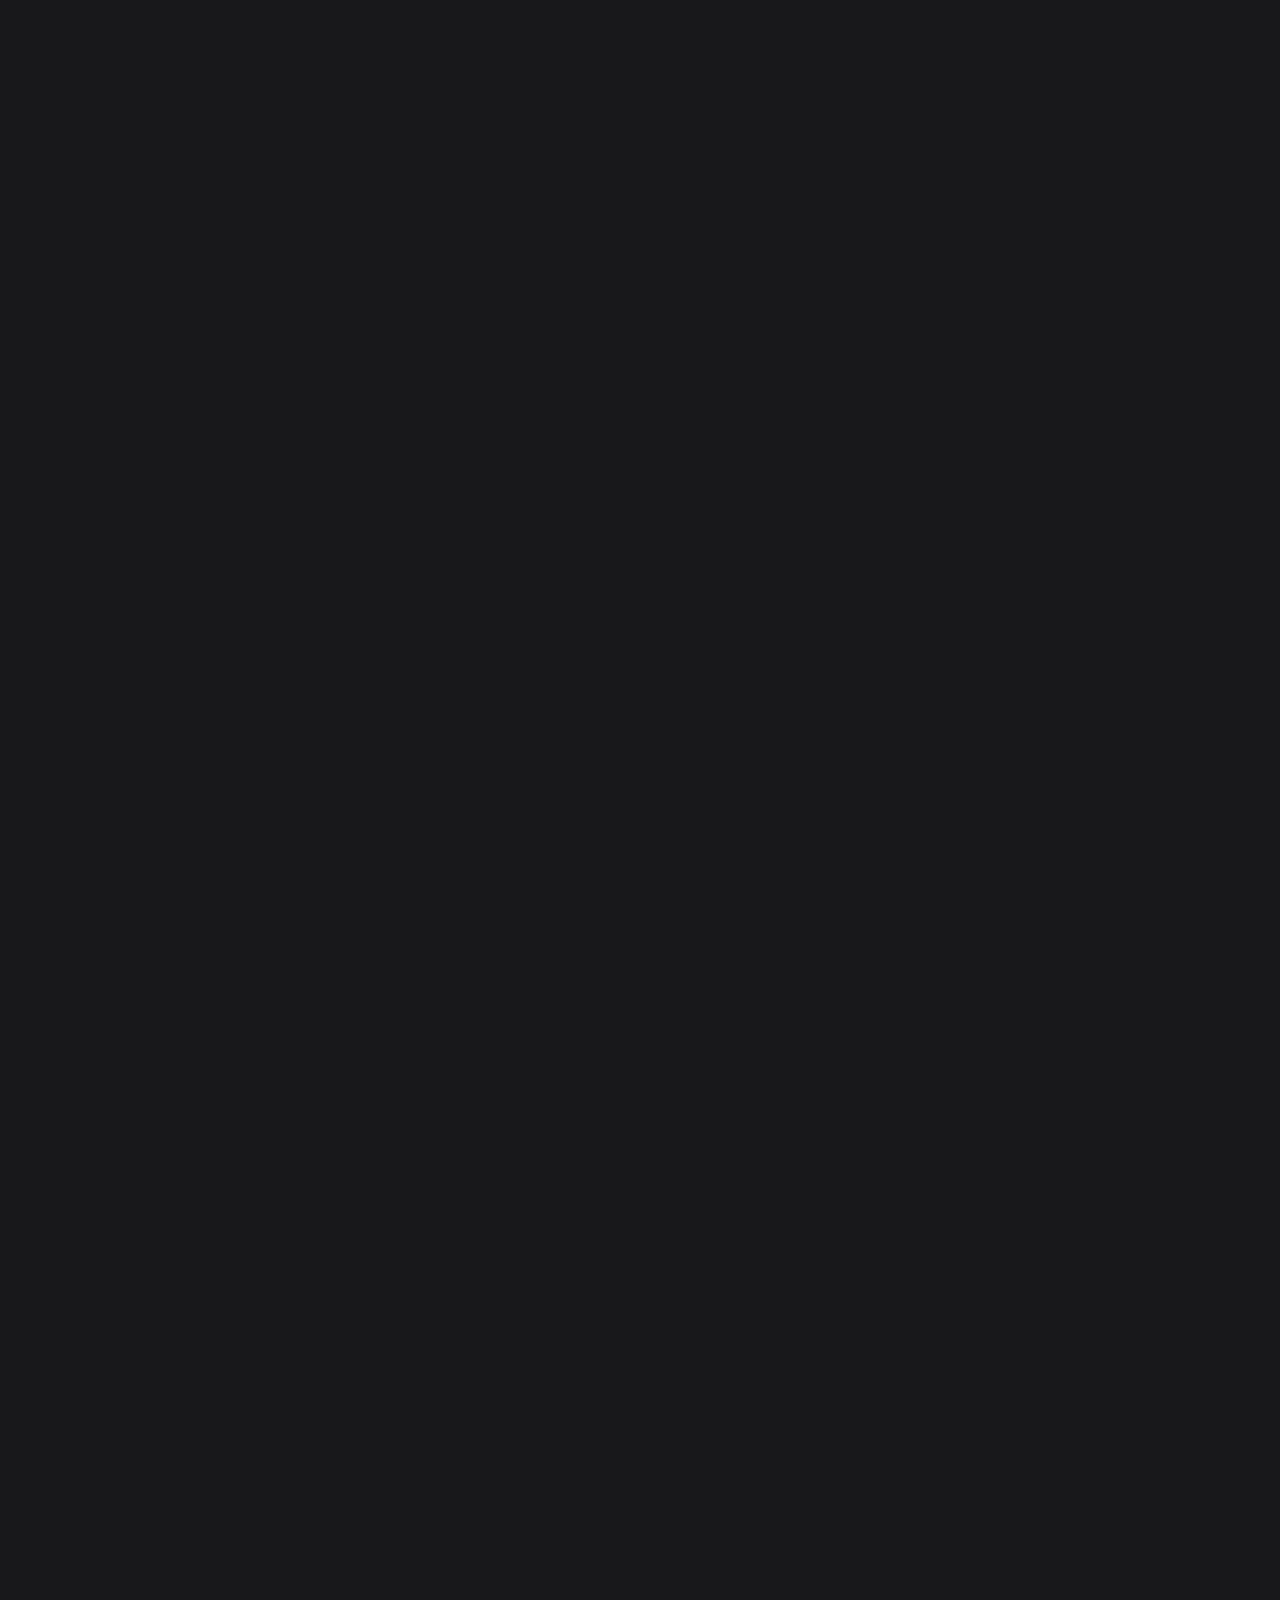
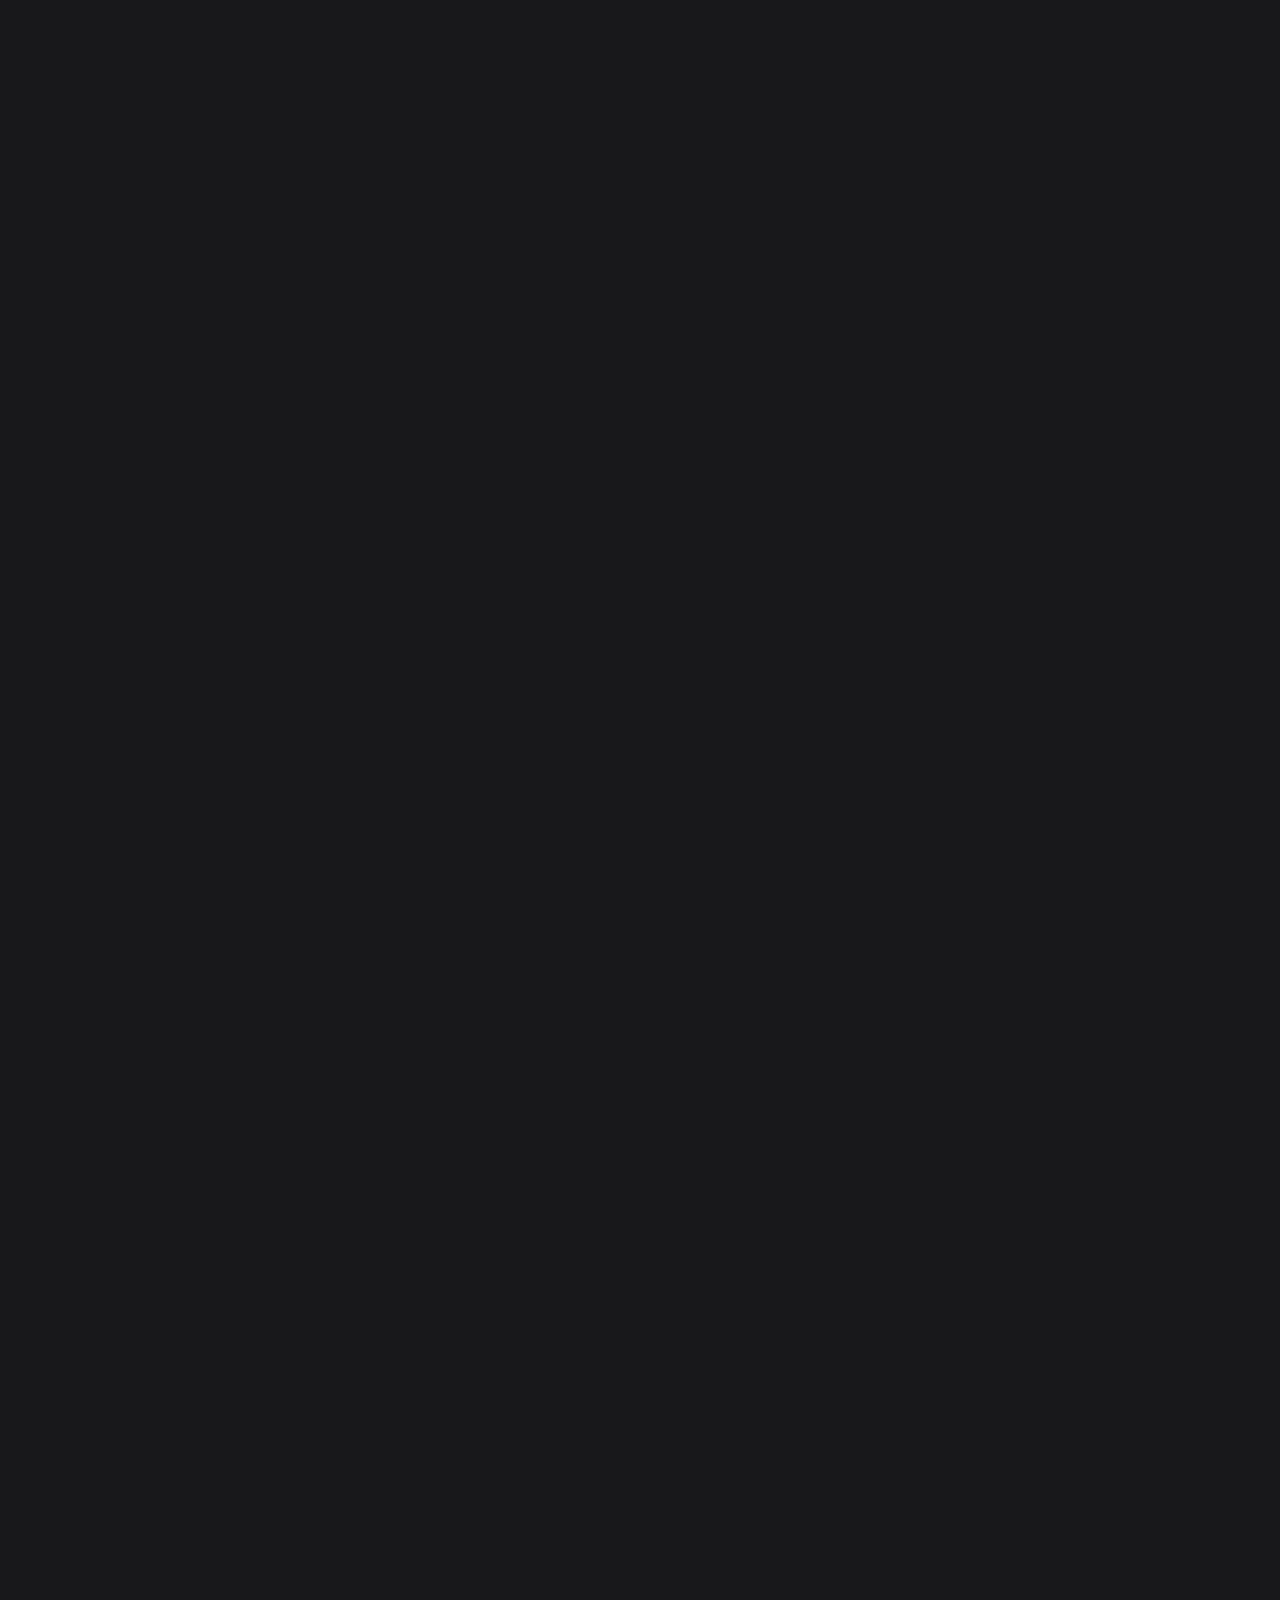
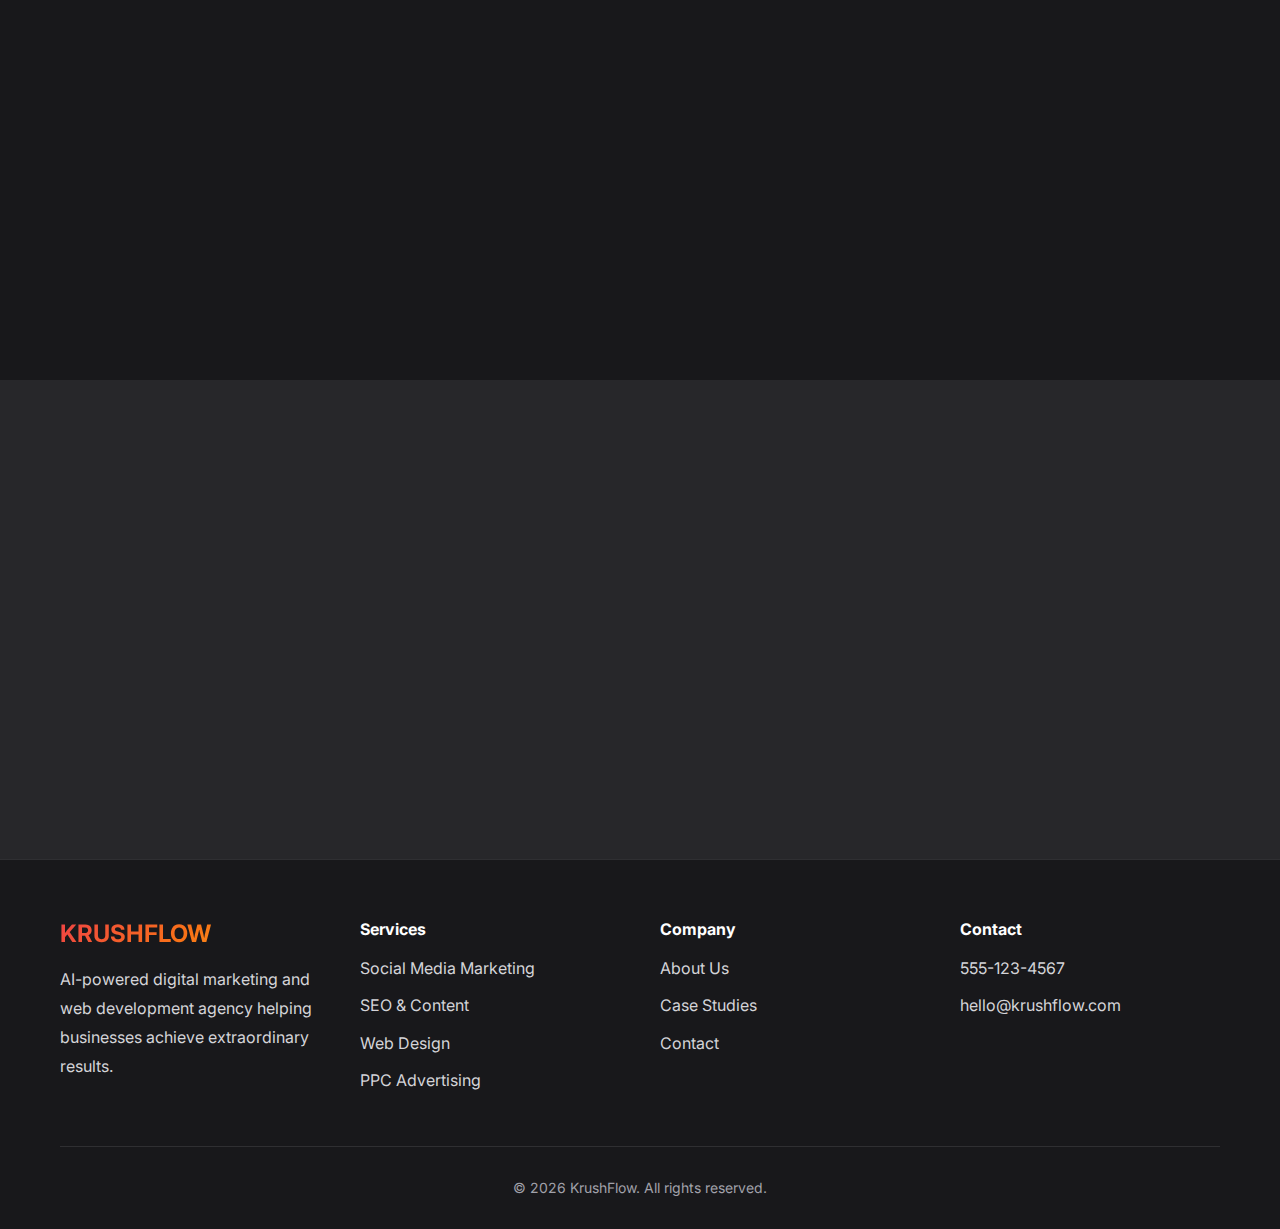
<file: services.html>
<!DOCTYPE html>
<html lang="en">
<head>
    <meta charset="UTF-8">
    <meta name="viewport" content="width=device-width, initial-scale=1.0">
    <title>Our Services - KrushFlow</title>
    <link rel="preconnect" href="https://fonts.googleapis.com">
    <link rel="preconnect" href="https://fonts.gstatic.com" crossorigin>
    <link href="https://fonts.googleapis.com/css2?family=Inter:wght@300;400;500;600;700;800;900&display=swap" rel="stylesheet">
    <link rel="stylesheet" href="styles.css">
</head>
<body>
    <!-- Navigation -->
    <nav class="navbar">
        <div class="container">
            <div class="nav-content">
                <div class="logo">
                    <a href="index.html" class="logo-link">
                        <img src="assets/images/logo.png" alt="KrushFlow Logo" class="logo-image">
                    </a>
                </div>
                <ul class="nav-menu">
                    <li><a href="services.html" class="active">Services</a></li>
                    <li><a href="index.html#results">Results</a></li>
                    <li><a href="about.html">About</a></li>
                    <li><a href="parser.html">Parser</a></li>
                    <li><a href="contact.html">Contact</a></li>
                </ul>
                <a href="tel:555-123-4567" class="nav-phone">555-123-4567</a>
            </div>
        </div>
    </nav>

    <!-- Page Hero -->
    <section class="page-hero">
        <div class="container">
            <h1 class="page-title">Our <span class="text-fiery">Services</span></h1>
            <p class="page-subtitle">Comprehensive digital marketing solutions designed to grow your business</p>
        </div>
    </section>

    <!-- Services Detail Section -->
    <section class="services-detail">
        <div class="container">
            <!-- Service 1 -->
            <div class="service-detail-card glass-card">
                <div class="service-detail-content">
                    <div class="service-detail-icon">🎯</div>
                    <h2 class="service-detail-title">Social Media Marketing</h2>
                    <p class="service-detail-description">
                        Build your brand and engage your audience with strategic social media campaigns that drive real business results. We create compelling content, manage your social presence, and run targeted ad campaigns across all major platforms.
                    </p>
                    <ul class="service-features">
                        <li>✓ Content Strategy & Creation</li>
                        <li>✓ Community Management</li>
                        <li>✓ Paid Social Advertising</li>
                        <li>✓ Influencer Partnerships</li>
                        <li>✓ Analytics & Reporting</li>
                    </ul>
                    <a href="contact.html" class="btn-primary">Get Started</a>
                </div>
            </div>

            <!-- Service 2 -->
            <div class="service-detail-card glass-card">
                <div class="service-detail-content">
                    <div class="service-detail-icon">🚀</div>
                    <h2 class="service-detail-title">SEO & Content Marketing</h2>
                    <p class="service-detail-description">
                        Dominate search rankings with AI-powered SEO strategies and content that converts visitors into customers. We optimize your website, create high-quality content, and build authority in your industry.
                    </p>
                    <ul class="service-features">
                        <li>✓ Technical SEO Audits</li>
                        <li>✓ Keyword Research & Strategy</li>
                        <li>✓ Content Creation & Optimization</li>
                        <li>✓ Link Building</li>
                        <li>✓ Local SEO</li>
                    </ul>
                    <a href="contact.html" class="btn-primary">Get Started</a>
                </div>
            </div>

            <!-- Service 3 -->
            <div class="service-detail-card glass-card">
                <div class="service-detail-content">
                    <div class="service-detail-icon">💻</div>
                    <h2 class="service-detail-title">Web Design & Development</h2>
                    <p class="service-detail-description">
                        Custom websites that look stunning and perform flawlessly across all devices, optimized for conversions. We build modern, fast, and user-friendly websites that turn visitors into customers.
                    </p>
                    <ul class="service-features">
                        <li>✓ Custom Website Design</li>
                        <li>✓ Responsive Development</li>
                        <li>✓ E-commerce Solutions</li>
                        <li>✓ CMS Integration</li>
                        <li>✓ Website Maintenance</li>
                    </ul>
                    <a href="contact.html" class="btn-primary">Get Started</a>
                </div>
            </div>

            <!-- Service 4 -->
            <div class="service-detail-card glass-card">
                <div class="service-detail-content">
                    <div class="service-detail-icon">📊</div>
                    <h2 class="service-detail-title">PPC Advertising</h2>
                    <p class="service-detail-description">
                        Maximize ROI with data-driven paid advertising campaigns on Google, Facebook, and Instagram. We create, manage, and optimize campaigns that deliver measurable results and consistent growth.
                    </p>
                    <ul class="service-features">
                        <li>✓ Google Ads Management</li>
                        <li>✓ Facebook & Instagram Ads</li>
                        <li>✓ Display Advertising</li>
                        <li>✓ Remarketing Campaigns</li>
                        <li>✓ Conversion Optimization</li>
                    </ul>
                    <a href="contact.html" class="btn-primary">Get Started</a>
                </div>
            </div>

            <!-- Service 5 -->
            <div class="service-detail-card glass-card">
                <div class="service-detail-content">
                    <div class="service-detail-icon">🤖</div>
                    <h2 class="service-detail-title">AI Marketing Solutions</h2>
                    <p class="service-detail-description">
                        Leverage cutting-edge AI technology to automate marketing, optimize campaigns, and scale faster. We implement AI-powered tools and strategies that give you a competitive advantage.
                    </p>
                    <ul class="service-features">
                        <li>✓ Marketing Automation</li>
                        <li>✓ AI-Powered Analytics</li>
                        <li>✓ Chatbot Development</li>
                        <li>✓ Predictive Marketing</li>
                        <li>✓ Personalization at Scale</li>
                    </ul>
                    <a href="contact.html" class="btn-primary">Get Started</a>
                </div>
            </div>

            <!-- Service 6 -->
            <div class="service-detail-card glass-card">
                <div class="service-detail-content">
                    <div class="service-detail-icon">⚡</div>
                    <h2 class="service-detail-title">Brand Strategy</h2>
                    <p class="service-detail-description">
                        Develop a powerful brand identity that resonates with your target audience and stands out from competitors. We help you define your brand voice, visual identity, and market positioning.
                    </p>
                    <ul class="service-features">
                        <li>✓ Brand Identity Development</li>
                        <li>✓ Market Research & Analysis</li>
                        <li>✓ Brand Positioning</li>
                        <li>✓ Visual Identity Design</li>
                        <li>✓ Brand Guidelines</li>
                    </ul>
                    <a href="contact.html" class="btn-primary">Get Started</a>
                </div>
            </div>
        </div>
    </section>

    <!-- CTA Section -->
    <section class="cta-section">
        <div class="container">
            <div class="cta-content glass-card">
                <h2 class="cta-title">Ready to <span class="text-fiery">Get Started?</span></h2>
                <p class="cta-subtitle">Let's discuss which services are right for your business.</p>
                <div class="cta-buttons">
                    <a href="contact.html" class="btn-primary">CONTACT US</a>
                    <a href="tel:555-123-4567" class="btn-secondary">CALL 555-123-4567</a>
                </div>
            </div>
        </div>
    </section>

    <!-- Footer -->
    <footer class="footer">
        <div class="container">
            <div class="footer-content">
                <div class="footer-column">
                    <h3 class="footer-title">KRUSHFLOW</h3>
                    <p class="footer-text">
                        AI-powered digital marketing and web development agency helping 
                        businesses achieve extraordinary results.
                    </p>
                </div>
                <div class="footer-column">
                    <h4 class="footer-heading">Services</h4>
                    <ul class="footer-links">
                        <li><a href="services.html">Social Media Marketing</a></li>
                        <li><a href="services.html">SEO & Content</a></li>
                        <li><a href="services.html">Web Design</a></li>
                        <li><a href="services.html">PPC Advertising</a></li>
                    </ul>
                </div>
                <div class="footer-column">
                    <h4 class="footer-heading">Company</h4>
                    <ul class="footer-links">
                        <li><a href="about.html">About Us</a></li>
                        <li><a href="index.html#results">Case Studies</a></li>
                        <li><a href="contact.html">Contact</a></li>
                    </ul>
                </div>
                <div class="footer-column">
                    <h4 class="footer-heading">Contact</h4>
                    <ul class="footer-links">
                        <li><a href="tel:555-123-4567">555-123-4567</a></li>
                        <li><a href="mailto:hello@krushflow.com">hello@krushflow.com</a></li>
                    </ul>
                </div>
            </div>
            <div class="footer-bottom">
                <p>&copy; 2026 KrushFlow. All rights reserved.</p>
            </div>
        </div>
    </footer>

    <script src="script.js"></script>
</body>
</html>
</file>
<file: styles.css>
/* ===== CSS VARIABLES ===== */
:root {
    /* Fiery Color Palette */
    --brand-orange: #f97316;
    --brand-red: #ef4444;
    --brand-yellow: #fbbf24;
    
    /* Dark Theme Colors */
    --zinc-900: #18181b;
    --zinc-800: #27272a;
    --zinc-700: #3f3f46;
    --zinc-600: #52525b;
    
    /* Text Colors */
    --text-primary: #ffffff;
    --text-secondary: #d4d4d8;
    --text-muted: #a1a1aa;
    
    /* Gradients */
    --gradient-fiery: linear-gradient(135deg, var(--brand-red) 0%, var(--brand-orange) 50%, var(--brand-yellow) 100%);
    --gradient-dark: linear-gradient(180deg, var(--zinc-900) 0%, var(--zinc-800) 100%);
    
    /* Glassmorphism */
    --glass-bg: rgba(63, 63, 70, 0.4);
    --glass-border: rgba(255, 255, 255, 0.1);
    
    /* Spacing */
    --container-max-width: 1200px;
    --section-padding: 80px 20px;
}

/* ===== RESET & BASE ===== */
* {
    margin: 0;
    padding: 0;
    box-sizing: border-box;
}

body {
    font-family: 'Inter', -apple-system, BlinkMacSystemFont, 'Segoe UI', sans-serif;
    background-color: var(--zinc-900);
    color: var(--text-primary);
    line-height: 1.6;
    overflow-x: hidden;
}

.container {
    max-width: var(--container-max-width);
    margin: 0 auto;
    padding: 0 20px;
}

/* ===== TYPOGRAPHY ===== */
h1, h2, h3, h4, h5, h6 {
    font-weight: 700;
    line-height: 1.2;
}

.text-fiery {
    background: var(--gradient-fiery);
    -webkit-background-clip: text;
    -webkit-text-fill-color: transparent;
    background-clip: text;
}

/* ===== GLASSMORPHISM CARDS ===== */
.glass-card {
    background: var(--glass-bg);
    backdrop-filter: blur(10px);
    -webkit-backdrop-filter: blur(10px);
    border: 1px solid var(--glass-border);
    border-radius: 16px;
    padding: 32px;
    transition: all 0.3s ease;
}

.glass-card:hover {
    transform: translateY(-5px);
    border-color: var(--brand-orange);
    box-shadow: 0 20px 40px rgba(249, 115, 22, 0.2);
}

/* ===== BUTTONS ===== */
.btn-primary {
    display: inline-block;
    padding: 16px 32px;
    background: var(--gradient-fiery);
    color: white;
    font-weight: 700;
    font-size: 14px;
    text-decoration: none;
    text-transform: uppercase;
    border-radius: 8px;
    border: none;
    cursor: pointer;
    transition: all 0.3s ease;
    letter-spacing: 0.5px;
}

.btn-primary:hover {
    transform: translateY(-2px);
    box-shadow: 0 10px 30px rgba(249, 115, 22, 0.4);
}

.btn-secondary {
    display: inline-block;
    padding: 16px 32px;
    background: transparent;
    color: var(--text-primary);
    font-weight: 700;
    font-size: 14px;
    text-decoration: none;
    text-transform: uppercase;
    border-radius: 8px;
    border: 2px solid var(--brand-orange);
    cursor: pointer;
    transition: all 0.3s ease;
    letter-spacing: 0.5px;
}

.btn-secondary:hover {
    background: var(--brand-orange);
    transform: translateY(-2px);
    box-shadow: 0 10px 30px rgba(249, 115, 22, 0.3);
}

/* ===== NAVIGATION ===== */
.navbar {
    position: fixed;
    top: 0;
    left: 0;
    right: 0;
    background: var(--zinc-900);
    backdrop-filter: blur(10px);
    -webkit-backdrop-filter: blur(10px);
    border-bottom: 1px solid var(--glass-border);
    z-index: 1000;
    padding: 8px 0;
}

.nav-content {
    display: flex;
    justify-content: space-between;
    align-items: center;
}

.logo-link {
    display: block;
    line-height: 0;
}

.logo-image {
    height: 160px;
    width: auto;
    transition: transform 0.3s ease;
}

.logo-image:hover {
    transform: scale(1.05);
}

.logo-text {
    font-size: 24px;
    font-weight: 900;
    background: var(--gradient-fiery);
    -webkit-background-clip: text;
    -webkit-text-fill-color: transparent;
    background-clip: text;
    letter-spacing: 1px;
}

.nav-menu {
    display: flex;
    list-style: none;
    gap: 40px;
}

.nav-menu a {
    color: var(--text-secondary);
    text-decoration: none;
    font-weight: 500;
    font-size: 14px;
    text-transform: uppercase;
    letter-spacing: 0.5px;
    transition: color 0.3s ease;
}

.nav-menu a:hover {
    color: var(--brand-orange);
}

.nav-phone {
    color: var(--brand-orange);
    text-decoration: none;
    font-weight: 700;
    font-size: 16px;
    transition: color 0.3s ease;
}

.nav-phone:hover {
    color: var(--brand-yellow);
}

/* ===== HERO SECTION ===== */
.hero {
    padding: 160px 20px 80px;
    background: var(--gradient-dark);
    position: relative;
    overflow: hidden;
}

.hero::before {
    content: '';
    position: absolute;
    top: -50%;
    right: -20%;
    width: 800px;
    height: 800px;
    background: radial-gradient(circle, rgba(249, 115, 22, 0.15) 0%, transparent 70%);
    border-radius: 50%;
    animation: pulse 8s ease-in-out infinite;
}

@keyframes pulse {
    0%, 100% { transform: scale(1); opacity: 0.5; }
    50% { transform: scale(1.1); opacity: 0.8; }
}

.hero-content {
    display: grid;
    grid-template-columns: 1fr 1fr;
    gap: 60px;
    align-items: center;
    position: relative;
    z-index: 1;
}

.hero-title {
    font-size: 52px;
    margin-bottom: 24px;
    line-height: 1.1;
}

.hero-subtitle {
    font-size: 18px;
    color: var(--text-secondary);
    margin-bottom: 32px;
    line-height: 1.8;
}

.hero-form {
    display: flex;
    gap: 12px;
    flex-wrap: wrap;
}

.hero-input {
    flex: 1;
    min-width: 250px;
    padding: 16px 20px;
    background: var(--glass-bg);
    border: 1px solid var(--glass-border);
    border-radius: 8px;
    color: var(--text-primary);
    font-size: 16px;
    outline: none;
    transition: border-color 0.3s ease;
}

.hero-input:focus {
    border-color: var(--brand-orange);
}

.hero-input::placeholder {
    color: var(--text-muted);
}

.hero-image-container {
    position: relative;
}

.testimonial-card {
    padding: 24px;
}

.testimonial-quote {
    font-size: 18px;
    font-weight: 600;
    margin-bottom: 12px;
    line-height: 1.6;
}

.testimonial-author {
    color: var(--text-muted);
    font-size: 14px;
}

/* ===== TRUST BAR ===== */
.trust-bar {
    background: var(--zinc-800);
    padding: 40px 20px;
    border-top: 1px solid var(--glass-border);
    border-bottom: 1px solid var(--glass-border);
}

.trust-content {
    display: flex;
    justify-content: space-around;
    align-items: center;
    flex-wrap: wrap;
    gap: 40px;
}

.trust-item {
    text-align: center;
}

.trust-logo {
    font-size: 24px;
    margin-bottom: 8px;
}

.trust-text {
    color: var(--text-secondary);
    font-size: 14px;
    font-weight: 600;
}

/* ===== RESULTS SECTION ===== */
.results {
    padding: var(--section-padding);
    background: var(--zinc-900);
}

.section-title {
    font-size: 48px;
    text-align: center;
    margin-bottom: 16px;
}

.section-subtitle {
    text-align: center;
    color: var(--text-secondary);
    font-size: 18px;
    margin-bottom: 60px;
}

.results-grid {
    display: grid;
    grid-template-columns: repeat(auto-fit, minmax(450px, 1fr));
    gap: 32px;
    margin-bottom: 48px;
}

.case-study {
    padding: 40px;
}

.case-study-title {
    font-size: 24px;
    margin-bottom: 24px;
    color: var(--text-primary);
}

.case-study-stats {
    display: flex;
    gap: 40px;
    margin-bottom: 24px;
}

.stat-number {
    font-size: 48px;
    font-weight: 900;
    line-height: 1;
    margin-bottom: 8px;
}

.stat-label {
    color: var(--text-secondary);
    font-size: 14px;
    text-transform: uppercase;
    letter-spacing: 0.5px;
}

.case-study-description {
    color: var(--text-secondary);
    line-height: 1.8;
    margin-bottom: 24px;
}

.case-study-link {
    color: var(--brand-orange);
    text-decoration: none;
    font-weight: 600;
    transition: color 0.3s ease;
}

.case-study-link:hover {
    color: var(--brand-yellow);
}

.cta-center {
    text-align: center;
}

/* ===== SERVICES SECTION ===== */
.services {
    padding: var(--section-padding);
    background: var(--zinc-800);
}

.services-grid {
    display: grid;
    grid-template-columns: repeat(auto-fit, minmax(320px, 1fr));
    gap: 32px;
}

.service-card {
    padding: 40px;
    text-align: center;
}

.service-icon {
    font-size: 48px;
    margin-bottom: 20px;
}

.service-title {
    font-size: 22px;
    margin-bottom: 16px;
}

.service-description {
    color: var(--text-secondary);
    line-height: 1.8;
    margin-bottom: 20px;
}

.service-link {
    color: var(--brand-orange);
    text-decoration: none;
    font-weight: 600;
    transition: color 0.3s ease;
}

.service-link:hover {
    color: var(--brand-yellow);
}

/* ===== TESTIMONIALS SECTION ===== */
.testimonials {
    padding: var(--section-padding);
    background: var(--zinc-900);
}

.testimonials-grid {
    display: grid;
    grid-template-columns: repeat(auto-fit, minmax(320px, 1fr));
    gap: 32px;
}

.testimonial-stars {
    font-size: 20px;
    margin-bottom: 16px;
}

.testimonial-text {
    color: var(--text-secondary);
    line-height: 1.8;
    margin-bottom: 24px;
    font-size: 16px;
}

.testimonial-author-info {
    display: flex;
    flex-direction: column;
    gap: 4px;
}

.testimonial-author-info strong {
    color: var(--text-primary);
    font-size: 16px;
}

.testimonial-author-info span {
    color: var(--text-muted);
    font-size: 14px;
}

/* ===== CTA SECTION ===== */
.cta-section {
    padding: var(--section-padding);
    background: var(--zinc-800);
}

.cta-content {
    text-align: center;
    padding: 60px 40px;
}

.cta-title {
    font-size: 42px;
    margin-bottom: 20px;
}

.cta-subtitle {
    font-size: 18px;
    color: var(--text-secondary);
    margin-bottom: 40px;
    max-width: 600px;
    margin-left: auto;
    margin-right: auto;
}

.cta-buttons {
    display: flex;
    gap: 20px;
    justify-content: center;
    flex-wrap: wrap;
}

/* ===== FOOTER ===== */
.footer {
    background: var(--zinc-900);
    padding: 60px 20px 30px;
    border-top: 1px solid var(--glass-border);
}

.footer-content {
    display: grid;
    grid-template-columns: repeat(auto-fit, minmax(200px, 1fr));
    gap: 40px;
    margin-bottom: 40px;
}

.footer-title {
    font-size: 24px;
    margin-bottom: 16px;
    background: var(--gradient-fiery);
    -webkit-background-clip: text;
    -webkit-text-fill-color: transparent;
    background-clip: text;
}

.footer-text {
    color: var(--text-secondary);
    line-height: 1.8;
}

.footer-heading {
    font-size: 16px;
    margin-bottom: 16px;
    color: var(--text-primary);
}

.footer-links {
    list-style: none;
}

.footer-links li {
    margin-bottom: 12px;
}

.footer-links a {
    color: var(--text-secondary);
    text-decoration: none;
    transition: color 0.3s ease;
}

.footer-links a:hover {
    color: var(--brand-orange);
}

.footer-bottom {
    text-align: center;
    padding-top: 30px;
    border-top: 1px solid var(--glass-border);
    color: var(--text-muted);
    font-size: 14px;
}

/* ===== RESPONSIVE DESIGN ===== */
@media (max-width: 968px) {
    .hero-content {
        grid-template-columns: 1fr;
    }
    
    .hero-title {
        font-size: 40px;
    }
    
    .section-title {
        font-size: 36px;
    }
    
    .results-grid {
        grid-template-columns: 1fr;
    }
    
    .nav-menu {
        display: none;
    }
}

@media (max-width: 640px) {
    .hero-title {
        font-size: 32px;
    }
    
    .hero-form {
        flex-direction: column;
    }
    
    .hero-input {
        width: 100%;
    }
    
    .cta-buttons {
        flex-direction: column;
    }
    
    .btn-primary,
    .btn-secondary {
        width: 100%;
        text-align: center;
    }
}

/* ===== PAGE HERO ===== */
.page-hero {
    padding: 160px 20px 80px;
    background: var(--gradient-dark);
    text-align: center;
}

.page-title {
    font-size: 48px;
    margin-bottom: 20px;
}

.page-subtitle {
    font-size: 18px;
    color: var(--text-secondary);
    max-width: 600px;
    margin: 0 auto;
}

/* ===== ABOUT PAGE ===== */
.about-content {
    padding: var(--section-padding);
}

.about-grid {
    display: grid;
    grid-template-columns: 1fr 1fr;
    gap: 60px;
    align-items: start;
}

.about-text p {
    color: var(--text-secondary);
    line-height: 1.8;
    margin-bottom: 20px;
}

.about-stats {
    padding: 40px;
    display: grid;
    grid-template-columns: 1fr 1fr;
    gap: 30px;
}

.stat-item {
    text-align: center;
}

.stat-item .stat-number {
    font-size: 42px;
    font-weight: 900;
    margin-bottom: 8px;
}

.stat-item .stat-label {
    color: var(--text-secondary);
    font-size: 14px;
}

.values-section {
    padding: var(--section-padding);
    background: var(--zinc-800);
}

.values-grid {
    display: grid;
    grid-template-columns: repeat(auto-fit, minmax(250px, 1fr));
    gap: 32px;
}

.value-card {
    padding: 40px;
    text-align: center;
}

.value-icon {
    font-size: 48px;
    margin-bottom: 20px;
}

.value-title {
    font-size: 22px;
    margin-bottom: 16px;
}

.value-description {
    color: var(--text-secondary);
    line-height: 1.8;
}

/* ===== SERVICES PAGE ===== */
.services-detail {
    padding: var(--section-padding);
}

.service-detail-card {
    margin-bottom: 40px;
    padding: 50px;
}

.service-detail-content {
    max-width: 800px;
}

.service-detail-icon {
    font-size: 64px;
    margin-bottom: 24px;
}

.service-detail-title {
    font-size: 32px;
    margin-bottom: 20px;
}

.service-detail-description {
    color: var(--text-secondary);
    line-height: 1.8;
    margin-bottom: 30px;
    font-size: 18px;
}

.service-features {
    list-style: none;
    margin-bottom: 30px;
}

.service-features li {
    color: var(--text-secondary);
    padding: 12px 0;
    font-size: 16px;
    border-bottom: 1px solid var(--glass-border);
}

.service-features li:last-child {
    border-bottom: none;
}

/* ===== CONTACT PAGE ===== */
.contact-section {
    padding: var(--section-padding);
}

.contact-grid {
    display: grid;
    grid-template-columns: 1.5fr 1fr;
    gap: 60px;
}

.contact-form {
    padding: 40px;
}

.form-group {
    margin-bottom: 24px;
}

.form-group label {
    display: block;
    margin-bottom: 8px;
    color: var(--text-primary);
    font-weight: 600;
    font-size: 14px;
}

.form-input {
    width: 100%;
    padding: 14px 18px;
    background: var(--zinc-800);
    border: 1px solid var(--glass-border);
    border-radius: 8px;
    color: var(--text-primary);
    font-size: 16px;
    font-family: 'Inter', sans-serif;
    transition: border-color 0.3s ease;
}

.form-input:focus {
    outline: none;
    border-color: var(--brand-orange);
}

.form-input::placeholder {
    color: var(--text-muted);
}

select.form-input {
    cursor: pointer;
}

textarea.form-input {
    resize: vertical;
    min-height: 120px;
}

.btn-full-width {
    width: 100%;
}

.form-message {
    margin-top: 20px;
    padding: 16px;
    border-radius: 8px;
    text-align: center;
    font-weight: 600;
    display: none;
}

.form-message.success {
    background: rgba(34, 197, 94, 0.2);
    border: 1px solid rgba(34, 197, 94, 0.4);
    color: #22c55e;
    display: block;
}

.form-message.error {
    background: rgba(239, 68, 68, 0.2);
    border: 1px solid rgba(239, 68, 68, 0.4);
    color: #ef4444;
    display: block;
}

.contact-info-card {
    padding: 40px;
    margin-bottom: 30px;
}

.contact-info-title {
    font-size: 24px;
    margin-bottom: 30px;
}

.contact-info-item {
    display: flex;
    gap: 20px;
    margin-bottom: 30px;
}

.contact-info-icon {
    font-size: 32px;
    flex-shrink: 0;
}

.contact-info-content h4 {
    font-size: 16px;
    margin-bottom: 8px;
    color: var(--text-primary);
}

.contact-info-content p,
.contact-info-content a {
    color: var(--text-secondary);
    text-decoration: none;
    line-height: 1.6;
}

.contact-info-content a:hover {
    color: var(--brand-orange);
}

.why-choose-list {
    list-style: none;
}

.why-choose-list li {
    color: var(--text-secondary);
    padding: 12px 0;
    line-height: 1.6;
}

/* ===== ACTIVE NAV LINK ===== */
.nav-menu a.active {
    color: var(--brand-orange);
}

/* ===== RESPONSIVE UPDATES ===== */
@media (max-width: 968px) {
    .about-grid,
    .contact-grid {
        grid-template-columns: 1fr;
    }
    
    .about-stats {
        grid-template-columns: 1fr 1fr;
    }
    
    .page-title {
        font-size: 36px;
    }
    
    .service-detail-card {
        padding: 30px;
    }
    
    .service-detail-title {
        font-size: 26px;
    }
}

@media (max-width: 640px) {
    .page-title {
        font-size: 28px;
    }
    
    .about-stats {
        grid-template-columns: 1fr;
    }
    
    .values-grid {
        grid-template-columns: 1fr;
    }
}
</file>
